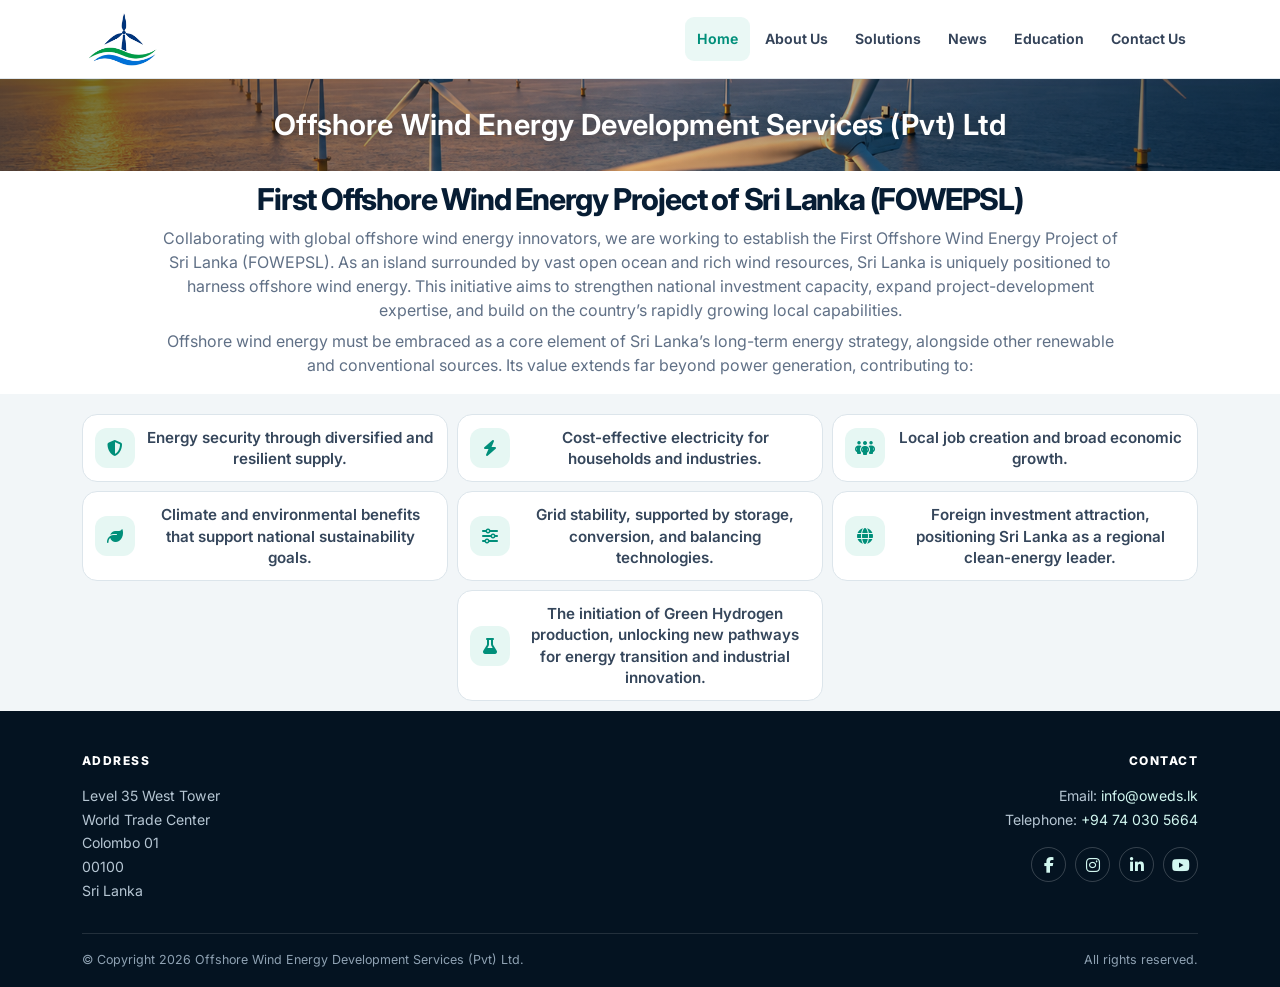
<file: index.html>
<!doctype html>
<html lang="en">
  <head>
    <meta charset="utf-8">
    <meta name="viewport" content="width=device-width, initial-scale=1">
    <title>
      Offshore Wind Energy Development Services (Pvt) Ltd
    </title>
    <meta name="description" content="OWEDS is working with global offshore wind energy innovators to establish the First Offshore Wind Energy Project of Sri Lanka (FOWEPSL), supporting energy security, investment and sustainable development.">
    <meta name="robots" content="index, follow, max-image-preview:large">
    <link rel="canonical" href="https://oweds.lk/">
    <meta name="theme-color" content="#071d34">
    <meta property="og:type" content="website">
    <meta property="og:site_name" content="OWEDS.lk">
    <meta property="og:title" content="Offshore Wind Energy Development Services (Pvt) Ltd">
    <meta property="og:description" content="OWEDS is working with global offshore wind energy innovators to establish the First Offshore Wind Energy Project of Sri Lanka (FOWEPSL), supporting energy security, investment and sustainable development.">
    <meta property="og:url" content="https://oweds.lk/">
    <meta property="og:image" content="https://oweds.lk/assets/images/hero-bg.png">
    <meta name="twitter:card" content="summary_large_image">
    <meta name="twitter:title" content="Offshore Wind Energy Development Services (Pvt) Ltd">
    <meta name="twitter:description" content="OWEDS is working with global offshore wind energy innovators to establish the First Offshore Wind Energy Project of Sri Lanka (FOWEPSL), supporting energy security, investment and sustainable development.">
    <link rel="icon" type="image/svg+xml" href="assets/images/favicon.ico">
    <link rel="preload" as="image" href="assets/images/hero-bg.png">
    <link rel="preconnect" href="https://fonts.googleapis.com">
    <link rel="preconnect" href="https://fonts.gstatic.com" crossorigin>
    <link href="https://fonts.googleapis.com/css2?family=Inter:wght@100..900&display=swap" rel="stylesheet">
    <link href="https://cdn.jsdelivr.net/npm/bootstrap@5.3.3/dist/css/bootstrap.min.css" rel="stylesheet" integrity="sha384-QWTKZyjpPEjISv5WaRU9OFeRpok6YctnYmDr5pNlyT2bRjXh0JMhjY6hW+ALEwIH" crossorigin="anonymous">
    <link href="https://cdnjs.cloudflare.com/ajax/libs/font-awesome/6.7.2/css/all.min.css" rel="stylesheet" referrerpolicy="no-referrer">
    <link href="assets/css/style.css" rel="stylesheet">
    <script type="application/ld+json">
      {
  "@context": "https://schema.org",
  "@type": "Organization",
  "@id": "https://oweds.lk/#organization",
  "name": "Offshore Wind Energy Development Services (Pvt) Ltd",
  "url": "https://oweds.lk/",
  "email": "info@oweds.lk",
  "telephone": "+94 74 030 5664"
}
    </script>
    <script type="application/ld+json">
      {"@context":"https://schema.org","@type":"WebSite","@id":"https://oweds.lk/#website","url":"https://oweds.lk/","name":"OWEDS.lk","publisher":{"@id":"https://oweds.lk/#organization"}}
    </script>
  </head>
  <body>
    <a class="visually-hidden-focusable position-absolute top-0 start-0 bg-white p-3" href="#main-content">
      Skip to content
    </a>
    <header class="site-nav">
      <div class="site-nav__inner container">
        <a class="brand-lockup" href="index.html" aria-label="OWEDS home">
          <img class="brand-logo" src="assets/images/oweds-logo.png" alt="Offshore Wind Energy Development Services (Pvt) Ltd" onerror="this.hidden=true; this.nextElementSibling.hidden=false;">
        </a>
        <nav class="primary-navigation" aria-label="Main navigation">
          <a class="nav-link active" href="index.html" aria-current="page">
            Home
          </a>
          <a class="nav-link" href="about.html">
            About Us
          </a>
          <a class="nav-link" href="solutions.html">
            Solutions
          </a>
          <a class="nav-link" href="news.html">
            News
          </a>
          <a class="nav-link" href="education.html">
            Education
          </a>
          <a class="nav-link" href="contact.html">
            Contact Us
          </a>
        </nav>
      </div>
    </header>

<div class="site-banner" role="banner" aria-label="Company name">
      <p class="site-banner__title">
        Offshore Wind Energy Development Services (Pvt) Ltd
      </p>
</div>
<!--
<section class="home-hero" aria-labelledby="home-hero-title">
  <div class="container home-hero__inner">
    <div class="home-hero__content reveal">
      <h1 id="home-hero-title">Offshore Wind Energy Development Services (Pvt) Ltd</h1>
      
  </div>
</section>-->


    <main id="main-content">
      <section class="section">
        <div class="container">
          <center>
          <div class="home-copy reveal">
            
            <h2 class="section-page-title">
            First Offshore Wind Energy Project of Sri Lanka (FOWEPSL)
          </h2>
        
            <p>
              Collaborating with global offshore wind energy innovators, we are working to establish the First Offshore Wind Energy Project of Sri Lanka (FOWEPSL). As an island surrounded by vast open ocean and rich wind resources, Sri Lanka is uniquely positioned to harness offshore wind energy. This initiative aims to strengthen national investment capacity, expand project-development expertise, and build on the country’s rapidly growing local capabilities.
            </p>
            <p>
              Offshore wind energy must be embraced as a core element of Sri Lanka’s long-term energy strategy, alongside other renewable and conventional sources. Its value extends far beyond power generation, contributing to:
            </p>
          </div></center>
          
        </div>
      </section>
      <section class="section section--soft">
        <div class="container">
          <center>

          <div class="benefits-grid">
            <article class="benefit-card">
              <span class="benefit-icon">
                <i class="fa-solid fa-shield-halved" aria-hidden="true">
                </i>
              </span>
              <p>
                Energy security through diversified and resilient supply.
              </p>
            </article>
            <article class="benefit-card">
              <span class="benefit-icon">
                <i class="fa-solid fa-bolt" aria-hidden="true">
                </i>
              </span>
              <p>
                Cost-effective electricity for households and industries.
              </p>
            </article>
            <article class="benefit-card">
              <span class="benefit-icon">
                <i class="fa-solid fa-people-group" aria-hidden="true">
                </i>
              </span>
              <p>
                Local job creation and broad economic growth.
              </p>
            </article>
            <article class="benefit-card">
              <span class="benefit-icon">
                <i class="fa-solid fa-leaf" aria-hidden="true">
                </i>
              </span>
              <p>
                Climate and environmental benefits that support national sustainability goals.
              </p>
            </article>
            <article class="benefit-card">
              <span class="benefit-icon">
                <i class="fa-solid fa-sliders" aria-hidden="true">
                </i>
              </span>
              <p>
                Grid stability, supported by storage, conversion, and balancing technologies.
              </p>
            </article>
            <article class="benefit-card">
              <span class="benefit-icon">
                <i class="fa-solid fa-globe" aria-hidden="true">
                </i>
              </span>
              <p>
                Foreign investment attraction, positioning Sri Lanka as a regional clean-energy leader.
              </p>
            </article>
            
            <article class="benefit-card benefit-card--last">
              <span class="benefit-icon">
                <i class="fa-solid fa-flask" aria-hidden="true">
                </i>
              </span>
              <p>
                The initiation of Green Hydrogen production, unlocking new pathways for energy transition and industrial innovation.
              </p>
            </article>
        
          </div>
          </center>
        </div>
      </section>
    </main>
    <footer class="site-footer">
      <div class="container">
        <div class="footer-main">
          <div class="footer-contact">
            <span class="footer-heading">
              Address
            </span>
            <p>
              Level 35 West Tower
              <br>
              World Trade Center
              <br>
              Colombo 01
              <br>
              00100
              <br>
              Sri Lanka
            </p>
          </div>
          <div class="footer-contact footer-contact--right">
            <span class="footer-heading">
              Contact
            </span>
            <p>
              Email:
              <a href="mailto:info@oweds.lk">
                info@oweds.lk
              </a>
              <br>
              Telephone:
              <a href="tel:+94740305664">
                +94 74 030 5664
              </a>
            </p>
            <div class="social-links" aria-label="Social media links">
              <a href="https://www.facebook.com/" target="_blank" rel="noopener noreferrer" aria-label="Facebook">
                <i class="fa-brands fa-facebook-f">
                </i>
              </a>
              <a href="https://www.instagram.com/" target="_blank" rel="noopener noreferrer" aria-label="Instagram">
                <i class="fa-brands fa-instagram">
                </i>
              </a>
              <a href="https://www.linkedin.com/company/" target="_blank" rel="noopener noreferrer" aria-label="LinkedIn">
                <i class="fa-brands fa-linkedin-in">
                </i>
              </a>
              <a href="https://www.youtube.com/" target="_blank" rel="noopener noreferrer" aria-label="YouTube">
                <i class="fa-brands fa-youtube">
                </i>
              </a>
            </div>
          </div>
        </div>
        <div class="footer-bottom">
          <span>
            © Copyright 2026 Offshore Wind Energy Development Services (Pvt) Ltd.
          </span>
          <span class="footer-bottom__rights">
            All rights reserved.
          </span>
        </div>
      </div>
    </footer>
    <script src="assets/js/main.js" defer>
    </script>
  </body>
</html>
</file>
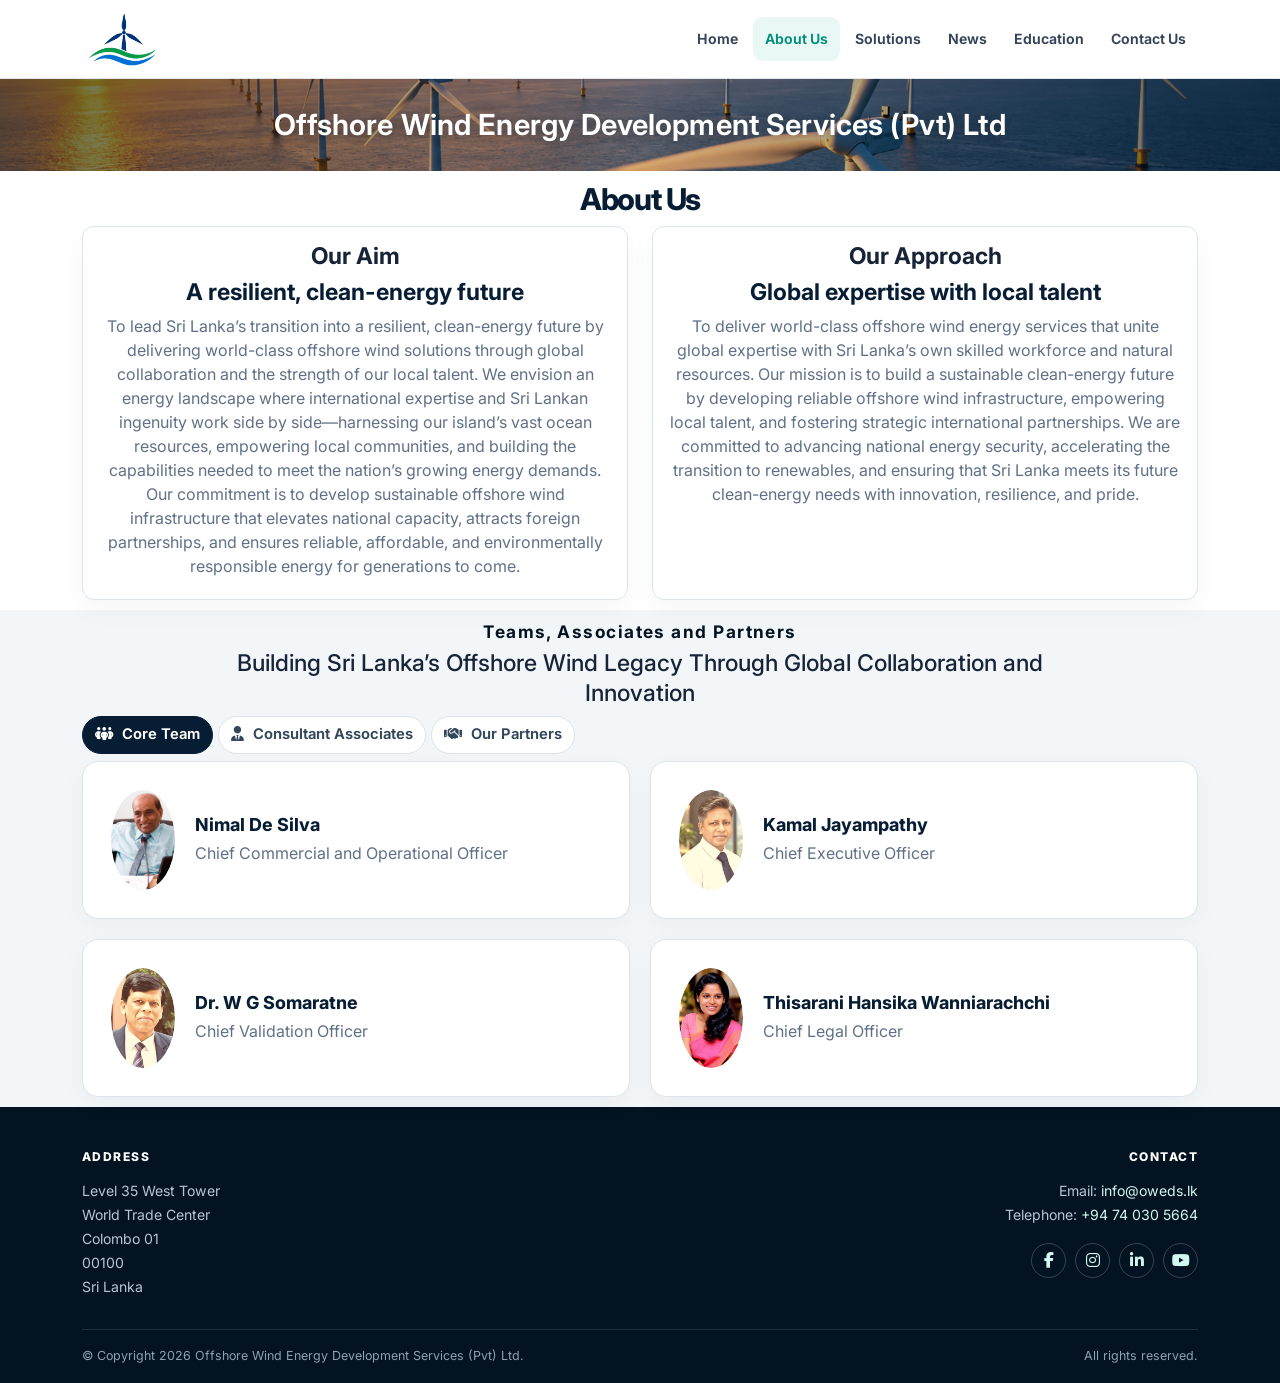
<file: about.html>
<!doctype html>
<html lang="en">
  <head>
    <meta charset="utf-8">
    <meta name="viewport" content="width=device-width, initial-scale=1">
    <title>
      About Us | Offshore Wind Energy Development Services
    </title>
    <meta name="description" content="Learn about the aim and approach of Offshore Wind Energy Development Services (Pvt) Ltd and its vision for offshore wind energy in Sri Lanka.">
    <meta name="robots" content="index, follow, max-image-preview:large">
    <link rel="canonical" href="https://oweds.lk/about.html">
    <meta name="theme-color" content="#071d34">
    <meta property="og:type" content="website">
    <meta property="og:site_name" content="OWEDS.lk">
    <meta property="og:title" content="About Us | Offshore Wind Energy Development Services">
    <meta property="og:description" content="Learn about the aim and approach of Offshore Wind Energy Development Services (Pvt) Ltd and its vision for offshore wind energy in Sri Lanka.">
    <meta property="og:url" content="https://oweds.lk/about.html">
    <meta property="og:image" content="https://oweds.lk/assets/images/hero-bg.png">
    <meta name="twitter:card" content="summary_large_image">
    <meta name="twitter:title" content="About Us | Offshore Wind Energy Development Services">
    <meta name="twitter:description" content="Learn about the aim and approach of Offshore Wind Energy Development Services (Pvt) Ltd and its vision for offshore wind energy in Sri Lanka.">
    <link rel="icon" type="image/svg+xml" href="assets/images/favicon.ico">
    <link rel="preload" as="image" href="assets/images/hero-bg.png">
    <link rel="preconnect" href="https://fonts.googleapis.com">
    <link rel="preconnect" href="https://fonts.gstatic.com" crossorigin>
    <link href="https://fonts.googleapis.com/css2?family=Inter:wght@100..900&display=swap" rel="stylesheet">
    <link href="https://cdn.jsdelivr.net/npm/bootstrap@5.3.3/dist/css/bootstrap.min.css" rel="stylesheet" integrity="sha384-QWTKZyjpPEjISv5WaRU9OFeRpok6YctnYmDr5pNlyT2bRjXh0JMhjY6hW+ALEwIH" crossorigin="anonymous">
    <link href="https://cdnjs.cloudflare.com/ajax/libs/font-awesome/6.7.2/css/all.min.css" rel="stylesheet" referrerpolicy="no-referrer">
    <link href="assets/css/style.css" rel="stylesheet">
    <script type="application/ld+json">
      {
  "@context": "https://schema.org",
  "@type": "Organization",
  "@id": "https://oweds.lk/#organization",
  "name": "Offshore Wind Energy Development Services (Pvt) Ltd",
  "url": "https://oweds.lk/",
  "email": "info@oweds.lk",
  "telephone": "+94 74 030 5664"
}
    </script>
  </head>
  <body>
    <a class="visually-hidden-focusable position-absolute top-0 start-0 bg-white p-3" href="#main-content">
      Skip to content
    </a>
    <header class="site-nav">
      <div class="site-nav__inner container">
        <a class="brand-lockup" href="index.html" aria-label="OWEDS home">
          <img class="brand-logo" src="assets/images/oweds-logo.png" alt="Offshore Wind Energy Development Services (Pvt) Ltd" onerror="this.hidden=true; this.nextElementSibling.hidden=false;">
          
        </a>
        <nav class="primary-navigation" aria-label="Main navigation">
          <a class="nav-link" href="index.html">
            Home
          </a>
          <a class="nav-link active" href="about.html" aria-current="page">
            About Us
          </a>
          <a class="nav-link" href="solutions.html">
            Solutions
          </a>
          <a class="nav-link" href="news.html">
            News
          </a>
          <a class="nav-link" href="education.html">
            Education
          </a>
          <a class="nav-link" href="contact.html">
            Contact Us
          </a>
        </nav>
      </div>
    </header>
    <div class="site-banner" role="banner" aria-label="Company name">
      <p class="site-banner__title">
        Offshore Wind Energy Development Services (Pvt) Ltd
      </p>
    </div>
    <main id="main-content">
      
      <section class="section">
        <div class="container">
          <h1 class="section-page-title">
            <center>About Us</center>
          </h1>
          <div class="row g-4 align-items-stretch">
            <div class="col-lg-6">
              <article class="surface-card">
                
                  <h2> <center> <strong>Our Aim </strong></center></h2>
              
                <h3 class="h3 fw-bold mb-3" align="center">
                  A resilient, clean-energy future
                </h3>
                <div class="prose">
                  <p>
                    To lead Sri Lanka’s transition into a resilient, clean-energy future by delivering world-class offshore wind solutions through global collaboration and the strength of our local talent. We envision an energy landscape where international expertise and Sri Lankan ingenuity work side by side—harnessing our island’s vast ocean resources, empowering local communities, and building the capabilities needed to meet the nation’s growing energy demands. Our commitment is to develop sustainable offshore wind infrastructure that elevates national capacity, attracts foreign partnerships, and ensures reliable, affordable, and environmentally responsible energy for generations to come.
                  </p>
                </div>
              </article>
            </div>
            <div class="col-lg-6">
              <article class="surface-card">
                <h2> <center> <strong>Our Approach</strong></center></h2>
                
                <h3 class="h3 fw-bold mb-3" align="center">
                  Global expertise with local talent
                </h3>
                <div class="prose">
                  <p>
                    To deliver world-class offshore wind energy services that unite global expertise with Sri Lanka’s own skilled workforce and natural resources. Our mission is to build a sustainable clean-energy future by developing reliable offshore wind infrastructure, empowering local talent, and fostering strategic international partnerships. We are committed to advancing national energy security, accelerating the transition to renewables, and ensuring that Sri Lanka meets its future clean-energy needs with innovation, resilience, and pride.
                  </p>
                </div>
              </article>
            </div>
          </div>
        </div>
      </section>
      <section class="section section--soft">
        <div class="container">
          <div class="section-heading centered">
            <span class="eyebrow">
             <h5><strong>Teams, Associates and Partners</strong></h5> 
            </span>
            <h3 class="section-title">
              Building Sri Lanka’s Offshore Wind Legacy Through Global Collaboration and Innovation
            </h3>
            
          </div>
          <center>
          <div class="page-tabs" role="tablist" aria-label="About Us sections">
            <button class="active" type="button" role="tab" id="about-tab-core-team" aria-selected="true" aria-controls="core-team" data-tab-target="core-team">
              <i class="fa-solid fa-people-group" aria-hidden="true">
              </i>
              Core Team
            </button>
            <button type="button" role="tab" id="about-tab-consultants" aria-selected="false" aria-controls="consultants" data-tab-target="consultants">
              <i class="fa-solid fa-user-tie" aria-hidden="true">
              </i>
              Consultant Associates
            </button>
            <button type="button" role="tab" id="about-tab-partners" aria-selected="false" aria-controls="our-partners" data-tab-target="our-partners">
              <i class="fa-solid fa-handshake" aria-hidden="true">
              </i>
              Our Partners
            </button>
          </div>
          </center>

<div class="tab-panel" id="core-team" role="tabpanel" aria-labelledby="about-tab-core-team" tabindex="0">
  <div class="team-grid">

    <article class="team-card">
      <div class="team-avatar">
        <img src="./assets/images/team/nimal-de-silva.jpeg" alt="Nimal De Silva" loading="lazy">
      </div>
      <div>
        <h3>Nimal De Silva</h3>
        <p>Chief Commercial and Operational Officer</p>
      </div>
    </article>

    <article class="team-card">
      <div class="team-avatar">
        <img src="./assets/images/team/kamal-jayampathy.jpeg" alt="Kamal Jayampathy" loading="lazy">
      </div>
      <div>
        <h3>Kamal Jayampathy</h3>
        <p>Chief Executive Officer</p>
      </div>
    </article>

    <article class="team-card">
      <div class="team-avatar">
        <img src="./assets/images/team/w-g-somaratne.jpeg" alt="Dr. W G Somaratne" loading="lazy">
      </div>
      <div>
        <h3>Dr. W G Somaratne</h3>
        <p>Chief Validation Officer</p>
      </div>
    </article>

    <article class="team-card">
      <div class="team-avatar">
        <img src="assets/images/team/thisarani-wanniarachchi.jpeg" alt="Thisarani Hansika Wanniarachchi" loading="lazy">
      </div>
      <div>
        <h3>Thisarani Hansika Wanniarachchi</h3>
        <p>Chief Legal Officer</p>
      </div>
    </article>

  </div>
</div>


          <div class="tab-panel" id="consultants" role="tabpanel"
     aria-labelledby="about-tab-consultants" tabindex="0" hidden>

  <div class="consultant-content">
    <header class="consultant-database-header">
    <center><h2>Consultant Associates Database</h2></center>
  </header>

    <!-- Recruitment information -->
    <section class="consultant-recruitment">

  <center>
  <header class="consultant-header">
    <h3>Join the Experts Powering Sri Lanka's First Offshore Wind Energy Project</h3>
    <h5>
      As a Freelance Consultant Contribute to the Future of Renewable Energy in Sri
      Lanka.
    </h5>
  </header>
  </center>

  <div class="consultant-intro">
    <p>
      <strong>Offshore Wind Energy Development Services (OWEDS)</strong> is pleased to invite
      expressions of interest from qualified professionals who wish to contribute to
      <strong>Sri Lanka's First Offshore Wind Energy Project</strong>.
    </p>
  </div>

  <button class="read-more-toggle" type="button" aria-expanded="false" aria-controls="consultant-details" data-read-more>
    Read more <span class="read-more-toggle__icon" aria-hidden="true">+</span>
  </button>
  <div class="read-more-content" id="consultant-details" hidden>
    <div class="consultant-intro">
    <p>
      Since offshore wind energy emerges as a key component of the global clean energy
      transition, Sri Lanka has a unique opportunity to harness its vast offshore wind
      resources to strengthen energy security, drive sustainable economic growth, and
      support national decarbonisation goals.
    </p>

    <p>
      To support this pioneering initiative, OWEDS is expanding its network of freelance
      consultants and subject matter experts from Sri Lanka and around the world.
    </p>
  </div>

  <section class="consultant-content-section">
    <h3>Who We Are Looking For</h3>

    <p>
      We welcome applications from professionals and academics with expertise in areas
      including, but not limited to:
    </p>

    <div class="consultant-expertise-grid">
      <div>Offshore Wind Development</div>
      <div>Renewable Energy Systems</div>
      <div>Electrical and Power Engineering</div>
      <div>Marine and Civil Engineering</div>
      <div>Environmental and Social Impact Assessment</div>
      <div>GIS and Spatial Planning</div>
      <div>Maritime and Port Operations</div>
      <div>Project Management</div>
      <div>Energy Policy and Regulation</div>
      <div>Finance and Investment</div>
      <div>Research and Innovation</div>
      <div>Climate and Sustainability</div>
    </div>
  </section>

  <section class="consultant-content-section">
    <h3>Why Join OWEDS?</h3>

    <p>By joining our consultant network, you will have the opportunity to:</p>

    <div class="consultant-benefits-grid">
      <div class="consultant-benefit-card">
        <span class="consultant-benefit-mark" aria-hidden="true">✓</span>
        <p>Register in our database as a Freelance Consultant</p>
      </div>

      <div class="consultant-benefit-card">
        <span class="consultant-benefit-mark" aria-hidden="true">✓</span>
        <p>Your LinkedIn profile will be linked from our web page for client’s access</p>
      </div>

      <div class="consultant-benefit-card">
        <span class="consultant-benefit-mark" aria-hidden="true">✓</span>
        <p>Contribute to a landmark national renewable energy initiative.</p>
      </div>

      <div class="consultant-benefit-card">
        <span class="consultant-benefit-mark" aria-hidden="true">✓</span>
        <p>Collaborate with local and international industry experts.</p>
      </div>

      <div class="consultant-benefit-card">
        <span class="consultant-benefit-mark" aria-hidden="true">✓</span>
        <p>
          Support the advancement of offshore wind knowledge and capacity building in Sri
          Lanka.
        </p>
      </div>

      <div class="consultant-benefit-card">
        <span class="consultant-benefit-mark" aria-hidden="true">✓</span>
        <p>
          Participate in multidisciplinary projects that help shape the country's clean
          energy future.
        </p>
      </div>
    </div>
  </section>

  <section class="consultant-content-section consultant-application">
    <div class="consultant-application-intro">
      <h3>How to Apply</h3>

      <p>
        Interested candidates are invited to send an email to
        <a href="mailto:admin@oweds.lk">admin@oweds.lk</a> with the following information:
      </p>
    </div>

    <ul class="consultant-application-grid">
      <li>Full Name</li>
      <li>Profession</li>
      <li>Academic Achievements</li>
      <li>LinkedIn Profile Link</li>
      <li>WhatsApp Number</li>
      <li>Email Address</li>
      <li>Country of Residence</li>
      <li>Areas of Expertise</li>
    </ul>
  </section>

  <section class="consultant-closing">
    <h3>Shape the Future with Us</h3>

    <p>
      Sri Lanka's offshore wind journey is just beginning. Through innovation, collaboration,
      and expertise, we can unlock the potential of offshore wind energy and contribute to a
      more sustainable future for generations to come.
    </p>
    
    <br>

    <div class="consultant-closing-signature">
      <h3>Offshore Wind Energy Development Services (OWEDS)</h3>
      <p><em>Supporting the development of Sri Lanka's offshore wind future.</em></p>
    </div>
  </section>

</section>
  </div><!-- /#consultant-details -->

    <!-- Consultant profiles remain visible below the Read more section. -->
    <section class="consultant-profiles">
      <div class="consultant-section-heading">
        <!--<h3>Meet Our Consultant Associates</h3>
        
        <p>
          Meet the professionals contributing their expertise to offshore wind
          energy development.
        </p>-->
      </div>

      <div class="consultant-profile-grid">

        <!-- Consultant card: duplicate for additional consultants -->
        <a class="consultant-profile-card"
           href="https://www.linkedin.com/in/rochana-weerasingha-phd-683b1961/"
           target="_blank"
           rel="noopener noreferrer"
           aria-label="View Dr. Rochana Weerasingha's LinkedIn profile">

          <span class="consultant-profile-image">
            <img
              src="https://media.licdn.com/dms/image/v2/D4D03AQFdR7qr44z3Xw/profile-displayphoto-shrink_200_200/profile-displayphoto-shrink_200_200/0/1728484058230?e=1795046400&v=beta&t=lWcyEf64KLKbHs-dkEblJ9n_eLmItroAxlE-2hMjMi4"
              alt="Dr. Rochana Weerasingha"
              loading="lazy">
          </span>

          <span class="consultant-profile-info">
            <span class="consultant-profile-name">Dr. Rochana Weerasingha</span>

            <span class="consultant-profile-role">
              (BSc (Ruhuna, Sri Lanka), MSc (PKNU, South Korea), PhD (UPM, Malaysia))
            </span>

            <span class="consultant-profile-bio">
              Research Officer - Senior Scientist 
            </span>

          </span>
        </a>
        
        <a class="consultant-profile-card"
           href="https://www.linkedin.com/in/rajeevmallawaarachchi45900a19/"
           target="_blank"
           rel="noopener noreferrer"
           aria-label="View Dr. Rajeev Mallawaarachchi's LinkedIn profile">

          <span class="consultant-profile-image">
            <img
              src="https://media.licdn.com/dms/image/v2/C5603AQGNteOgd-7OwQ/profile-displayphoto-shrink_200_200/profile-displayphoto-shrink_200_200/0/1616462702647?e=1795046400&v=beta&t=V-UDccf5MvikBOqtJjo2FhLA0n3BYLAsC71p8JIpM4g"
              alt="Dr. Rajeev Mallawaarachchi"
              loading="lazy">
          </span>

          <span class="consultant-profile-info">
            <span class="consultant-profile-name">Dr. Rajeev Mallawaarachchi</span>

            <span class="consultant-profile-role">
              PhD, BSc Eng (Hons), AMIESL
            </span>

            <span class="consultant-profile-bio">
              Dean Faculty of Engineering – Lyceum Campus
            </span>
          </span>
        </a>

      </div>
    </section>

  </div>
</div>
          <div class="tab-panel"
     id="our-partners"
     role="tabpanel"
     aria-labelledby="about-tab-partners"
     tabindex="0"
     hidden>

  <div class="consultant-content">

    <header class="consultant-database-header">
      <h2>Development Services Database</h2>
    </header>

    <section class="consultant-recruitment">

      <header class="consultant-header">
        <h2>Invitation for Registration of Offshore Wind Energy Supply Chain Partners</h2>
      </header>

      <div class="consultant-intro">
        <p>
          We invite local and international companies with proven expertise in the offshore wind
          energy sector to register their interest in partnering with Sri Lanka's First Offshore Wind
          Project and contribute to this landmark national initiative.
        </p>
      </div>

      <button class="read-more-toggle" type="button" aria-expanded="false" aria-controls="partner-details" data-read-more>
        Read more <span class="read-more-toggle__icon" aria-hidden="true">+</span>
      </button>
      <div class="read-more-content" id="partner-details" hidden>
        <div class="consultant-intro">
          <p>We welcome registrations from organisations engaged in:</p>
        </div>

      <section class="consultant-content-section">

        <div class="consultant-expertise-grid">

          <div>Offshore wind energy development and engineering design</div>

          <div>Construction and EPC services</div>

          <div>Fabrication and manufacturing</div>

          <div>Marine transportation and logistics</div>

          <div>Offshore installation and heavy lift operations</div>

          <div>Testing and commissioning services</div>

          <div>
            Jacket, topside, foundation, and monopile design, fabrication,
            transportation, and installation
          </div>

          <div>High-voltage electrical cable manufacturing</div>

          <div>High-voltage electrical cable transportation and logistics</div>

          <div>High-voltage subsea and land cable laying services</div>

          <div>High-voltage electrical switchgear design and engineering</div>

          <div>High-voltage electrical switchgear manufacturing and supply</div>

          <div>Associated offshore wind supply chain and specialist service providers</div>

          <div>Expert in conducting environmental surveys and analysis</div>

          <div>Expert in obtaining consents and licensing</div>

        </div>

      </section>

      <div class="consultant-intro">
        <p>
          This transformative project represents a significant opportunity to participate in the
          development of Sri Lanka's offshore renewable energy industry and establish a
          sustainable foundation for long-term economic growth.
        </p>

        <p>
          We encourage qualified local and foreign companies to register with us and join a global
          network of industry leaders committed to delivering the infrastructure, technology, and
          expertise required to successfully implement this mammoth project.
        </p>

        <p>
          Together, we can accelerate Sri Lanka's journey towards energy independence,
          strengthen national energy security, create new industrial opportunities, and pave the
          way for a prosperous and sustainable future.
        </p>
      </div>

      

    </section>
    <section class="consultant-application">
        <div class="consultant-application-intro">
          <h3>Register your interest today and become part of Sri Lanka's offshore wind energy transformation by contacting us at:</h3>

          <p>
            Email:
            <a href="mailto:admin@oweds.lk">admin@oweds.lk</a>
          </p>
        </div>
      </section>

    <!-- /#partner-details -->

    
<!-- =====================================================
     REUSABLE OFFSHORE WIND ADVERTISEMENT BANNER
     Copy this entire section to use on other pages.
     ===================================================== -->

<div class="oweds-ad-banner" role="img"
     aria-label="Offshore Wind Energy Development Services. First Offshore Wind Energy Project of Sri Lanka.">

    <div class="oweds-ad-banner__content">

        <span class="oweds-ad-slide slide-1">
            Offshore Wind Energy
        </span>

        <span class="oweds-ad-slide slide-2">
            Development Services
        </span>

        <span class="oweds-ad-slide slide-3">
            First Offshore
        </span>

        <span class="oweds-ad-slide slide-4">
            Wind Energy
        </span>

        <span class="oweds-ad-slide slide-5">
            Project of Sri Lanka
        </span>

    </div>

</div>

<!-- Optional additional advertisement placement
<div class="ad-banner-slot partner-ad-slot"
     data-ad-slot="partners-banner"
     aria-label="Additional partner advertisement">
</div> -->




      </div>
  </div>
</div>
      </section>
    </main>
    <footer class="site-footer">
      <div class="container">
        <div class="footer-main">
          <div class="footer-contact">
            <span class="footer-heading">
              Address
            </span>
            <p>
              Level 35 West Tower
              <br>
              World Trade Center
              <br>
              Colombo 01
              <br>
              00100
              <br>
              Sri Lanka
            </p>
          </div>
          <div class="footer-contact footer-contact--right">
            <span class="footer-heading">
              Contact
            </span>
            <p>
              Email:
              <a href="mailto:info@oweds.lk">
                info@oweds.lk
              </a>
              <br>
              Telephone:
              <a href="tel:+94740305664">
                +94 74 030 5664
              </a>
            </p>
            <div class="social-links" aria-label="Social media links">
              <a href="https://www.facebook.com/" target="_blank" rel="noopener noreferrer" aria-label="Facebook">
                <i class="fa-brands fa-facebook-f">
                </i>
              </a>
              <a href="https://www.instagram.com/" target="_blank" rel="noopener noreferrer" aria-label="Instagram">
                <i class="fa-brands fa-instagram">
                </i>
              </a>
              <a href="https://www.linkedin.com/company/" target="_blank" rel="noopener noreferrer" aria-label="LinkedIn">
                <i class="fa-brands fa-linkedin-in">
                </i>
              </a>
              <a href="https://www.youtube.com/" target="_blank" rel="noopener noreferrer" aria-label="YouTube">
                <i class="fa-brands fa-youtube">
                </i>
              </a>
            </div>
          </div>
        </div>
        <div class="footer-bottom">
          <span>
            © Copyright 2026 Offshore Wind Energy Development Services (Pvt) Ltd.
          </span>
          <span class="footer-bottom__rights">
            All rights reserved.
          </span>
        </div>
      </div>
    </footer>
    <script src="assets/js/main.js" defer>
    </script>
  </body>
</html>
</file>
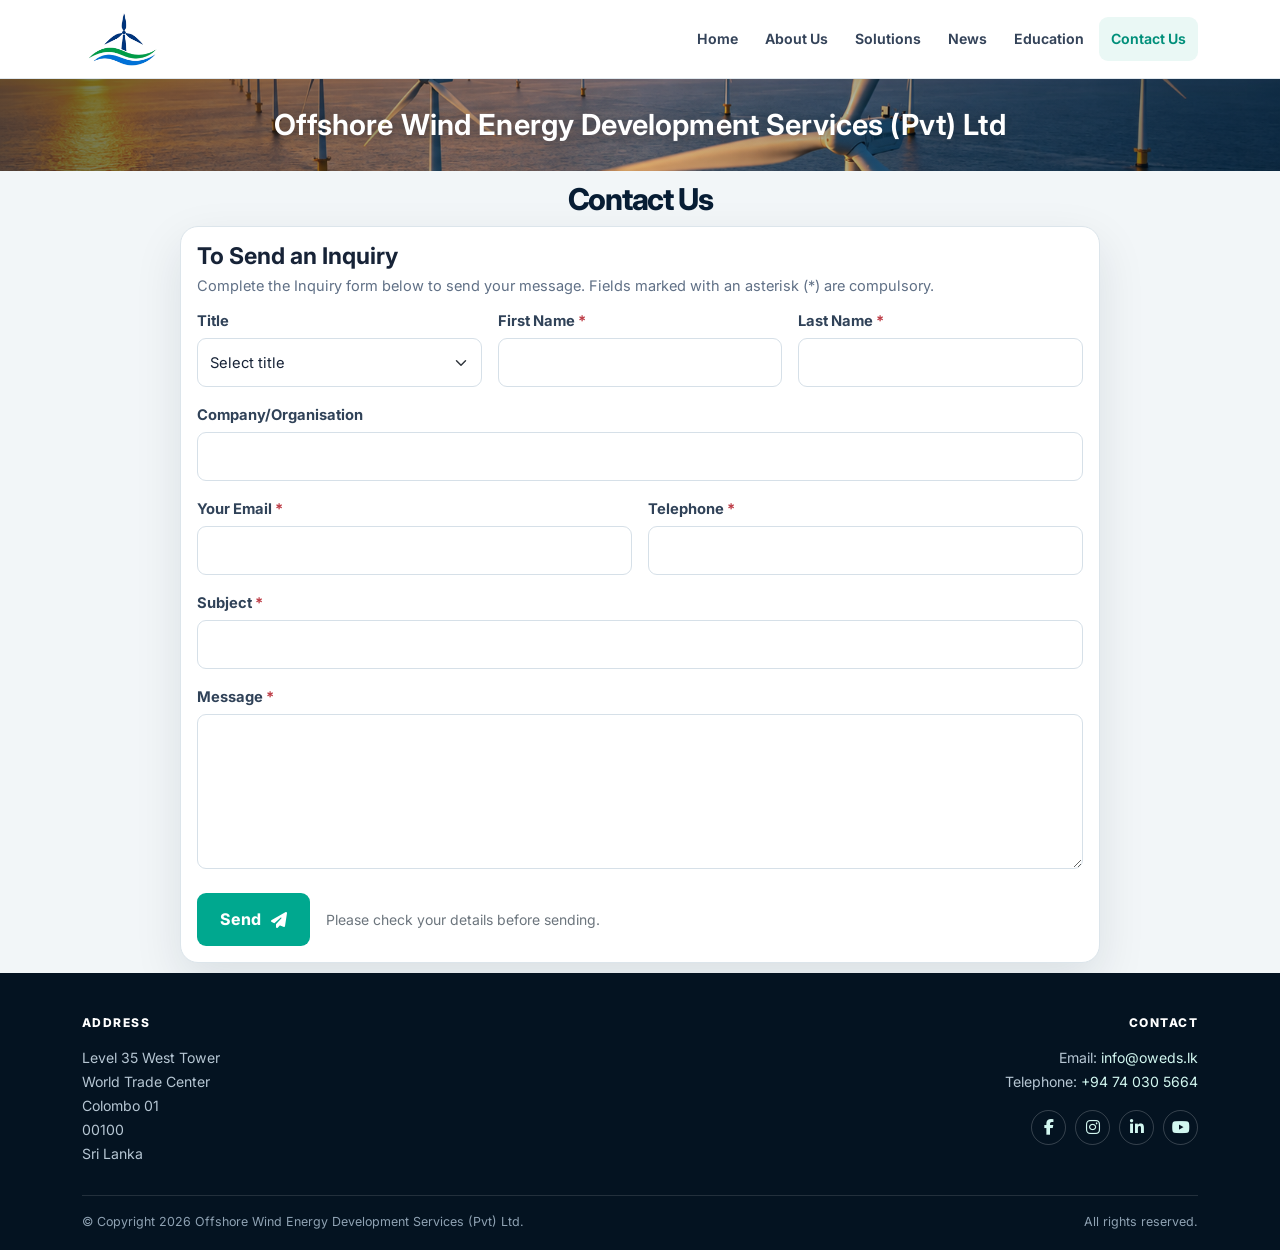
<file: contact.html>
<!doctype html>
<html lang="en">
  <head>
    <meta charset="utf-8">
    <meta name="viewport" content="width=device-width, initial-scale=1">
    <title>
      Contact Us | Offshore Wind Energy Development Services
    </title>
    <meta name="description" content="Contact Offshore Wind Energy Development Services (Pvt) Ltd using the enquiry form for questions and business enquiries.">
    <meta name="robots" content="index, follow, max-image-preview:large">
    <link rel="canonical" href="https://oweds.lk/contact.html">
    <meta name="theme-color" content="#071d34">
    <meta property="og:type" content="website">
    <meta property="og:site_name" content="OWEDS.lk">
    <meta property="og:title" content="Contact Us | Offshore Wind Energy Development Services">
    <meta property="og:description" content="Contact Offshore Wind Energy Development Services (Pvt) Ltd using the enquiry form for questions and business enquiries.">
    <meta property="og:url" content="https://oweds.lk/contact.html">
    <meta property="og:image" content="https://oweds.lk/assets/images/hero-bg.png">
    <meta name="twitter:card" content="summary_large_image">
    <meta name="twitter:title" content="Contact Us | Offshore Wind Energy Development Services">
    <meta name="twitter:description" content="Contact Offshore Wind Energy Development Services (Pvt) Ltd using the enquiry form for questions and business enquiries.">
    <link rel="icon" type="image/svg+xml" href="assets/images/favicon.ico">
    <link rel="preload" as="image" href="assets/images/hero-bg.png">
    <link rel="preconnect" href="https://fonts.googleapis.com">
    <link rel="preconnect" href="https://fonts.gstatic.com" crossorigin>
    <link href="https://fonts.googleapis.com/css2?family=Inter:wght@100..900&display=swap" rel="stylesheet">
    <link href="https://cdn.jsdelivr.net/npm/bootstrap@5.3.3/dist/css/bootstrap.min.css" rel="stylesheet" integrity="sha384-QWTKZyjpPEjISv5WaRU9OFeRpok6YctnYmDr5pNlyT2bRjXh0JMhjY6hW+ALEwIH" crossorigin="anonymous">
    <link href="https://cdnjs.cloudflare.com/ajax/libs/font-awesome/6.7.2/css/all.min.css" rel="stylesheet" referrerpolicy="no-referrer">
    <link href="assets/css/style.css" rel="stylesheet">
    <script type="application/ld+json">
      {
  "@context": "https://schema.org",
  "@type": "Organization",
  "@id": "https://oweds.lk/#organization",
  "name": "Offshore Wind Energy Development Services (Pvt) Ltd",
  "url": "https://oweds.lk/",
  "email": "info@oweds.lk",
  "telephone": "+94 74 030 5664"
}
    </script>
  </head>
  <body>
    <a class="visually-hidden-focusable position-absolute top-0 start-0 bg-white p-3" href="#main-content">
      Skip to content
    </a>
    <header class="site-nav">
      <div class="site-nav__inner container">
        <a class="brand-lockup" href="index.html" aria-label="OWEDS home">
          <img class="brand-logo" src="assets/images/oweds-logo.png" alt="Offshore Wind Energy Development Services (Pvt) Ltd" onerror="this.hidden=true; this.nextElementSibling.hidden=false;">
        </a>
        <nav class="primary-navigation" aria-label="Main navigation">
          <a class="nav-link" href="index.html">
            Home
          </a>
          <a class="nav-link" href="about.html">
            About Us
          </a>
          <a class="nav-link" href="solutions.html">
            Solutions
          </a>
          <a class="nav-link" href="news.html">
            News
          </a>
          <a class="nav-link" href="education.html">
            Education
          </a>
          <a class="nav-link active" href="contact.html" aria-current="page">
            Contact Us
          </a>
        </nav>
      </div>
    </header>
    <div class="site-banner" role="banner" aria-label="Company name">
      <p class="site-banner__title">
        Offshore Wind Energy Development Services (Pvt) Ltd
      </p>
    </div>
    <main id="main-content">
      <section class="section section--soft">
        <div class="container">
          <h1 class="section-page-title">
            <center>Contact Us</center>
          </h1>
          <div class="contact-form-only">
            <div class="contact-form-card">
               
                <h4><strong>To Send an Inquiry</strong></h4>
              <p class="form-intro">
                Complete the Inquiry form below to send your message. Fields marked with an asterisk (*) are compulsory.
              </p>
              <form data-contact-form action="https://formsubmit.co/admin@oweds.lk" method="POST" accept-charset="UTF-8">
                <input type="hidden" name="_subject" value="New enquiry from the OWEDS website">
                <input type="hidden" name="_template" value="table">
                <input type="hidden" name="_next" value="https://oweds.lk/thank-you.html">
                <input type="hidden" name="_url" value="https://oweds.lk/contact.html">
                <div class="hp-field" aria-hidden="true">
                  <label>
                    Leave this field empty
                    <input type="text" name="_honey" tabindex="-1" autocomplete="off">
                  </label>
                </div>
                <div class="row g-3">
                  <div class="col-sm-4">
                    <label class="form-label" for="title">
                      Title
                    </label>
                    <select class="form-select" id="title" name="Title">
                      <option value="" selected>
                        Select title
                      </option>
                      <option>
                        Mr
                      </option>
                      <option>
                        Mrs
                      </option>
                      <option>
                        Ms
                      </option>
                      <option>
                        Dr
                      </option>
                      <option>
                        Prof
                      </option>
                    </select>
                  </div>
                  <div class="col-sm-4">
                    <label class="form-label" for="first-name">
                      First Name
                      <span class="required">
                        *
                      </span>
                    </label>
                    <input class="form-control" id="first-name" name="First Name" autocomplete="given-name" required maxlength="80">
                  </div>
                  <div class="col-sm-4">
                    <label class="form-label" for="last-name">
                      Last Name
                      <span class="required">
                        *
                      </span>
                    </label>
                    <input class="form-control" id="last-name" name="Last Name" autocomplete="family-name" required maxlength="80">
                  </div>
                  <div class="col-12">
                    <label class="form-label" for="company">
                      Company/Organisation
                    </label>
                    <input class="form-control" id="company" name="Company/Organisation" autocomplete="organization" maxlength="150">
                  </div>
                  <div class="col-md-6">
                    <label class="form-label" for="email">
                      Your Email
                      <span class="required">
                        *
                      </span>
                    </label>
                    <input class="form-control" type="email" id="email" name="email" autocomplete="email" required maxlength="254">
                  </div>
                  <div class="col-md-6">
                    <label class="form-label" for="telephone">
                      Telephone
                      <span class="required">
                        *
                      </span>
                    </label>
                    <input class="form-control" type="tel" id="telephone" name="Telephone" autocomplete="tel" required maxlength="40">
                  </div>
                  <div class="col-12">
                    <label class="form-label" for="subject">
                      Subject
                      <span class="required">
                        *
                      </span>
                    </label>
                    <input class="form-control" id="subject" name="Subject" required maxlength="180">
                  </div>
                  <div class="col-12">
                    <label class="form-label" for="message">
                      Message
                      <span class="required">
                        *
                      </span>
                    </label>
                    <textarea class="form-control" id="message" name="Message" required minlength="10" maxlength="5000">
                    </textarea>
                  </div>
                  <div class="col-12 d-flex flex-wrap align-items-center gap-3 mt-4">
                    <button class="btn-oweds" type="submit">
                      Send
                      <i class="fa-solid fa-paper-plane" aria-hidden="true">
                      </i>
                    </button>
                    <span class="small text-secondary">
                      Please check your details before sending.
                    </span>
                  </div>
                </div>
              </form>
            </div>
          </div>
        </div>
      </section>
    </main>
    <footer class="site-footer">
      <div class="container">
        <div class="footer-main">
          <div class="footer-contact">
            <span class="footer-heading">
              Address
            </span>
            <p>
              Level 35 West Tower
              <br>
              World Trade Center
              <br>
              Colombo 01
              <br>
              00100
              <br>
              Sri Lanka
            </p>
          </div>
          <div class="footer-contact footer-contact--right">
            <span class="footer-heading">
              Contact
            </span>
            <p>
              Email:
              <a href="mailto:info@oweds.lk">
                info@oweds.lk
              </a>
              <br>
              Telephone:
              <a href="tel:+94740305664">
                +94 74 030 5664
              </a>
            </p>
            <div class="social-links" aria-label="Social media links">
              <a href="https://www.facebook.com/" target="_blank" rel="noopener noreferrer" aria-label="Facebook">
                <i class="fa-brands fa-facebook-f">
                </i>
              </a>
              <a href="https://www.instagram.com/" target="_blank" rel="noopener noreferrer" aria-label="Instagram">
                <i class="fa-brands fa-instagram">
                </i>
              </a>
              <a href="https://www.linkedin.com/company/" target="_blank" rel="noopener noreferrer" aria-label="LinkedIn">
                <i class="fa-brands fa-linkedin-in">
                </i>
              </a>
              <a href="https://www.youtube.com/" target="_blank" rel="noopener noreferrer" aria-label="YouTube">
                <i class="fa-brands fa-youtube">
                </i>
              </a>
            </div>
          </div>
        </div>
        <div class="footer-bottom">
          <span>
            © Copyright 2026 Offshore Wind Energy Development Services (Pvt) Ltd.
          </span>
          <span class="footer-bottom__rights">
            All rights reserved.
          </span>
        </div>
      </div>
    </footer>
    <script src="assets/js/main.js" defer>
    </script>
  </body>
</html>
</file>
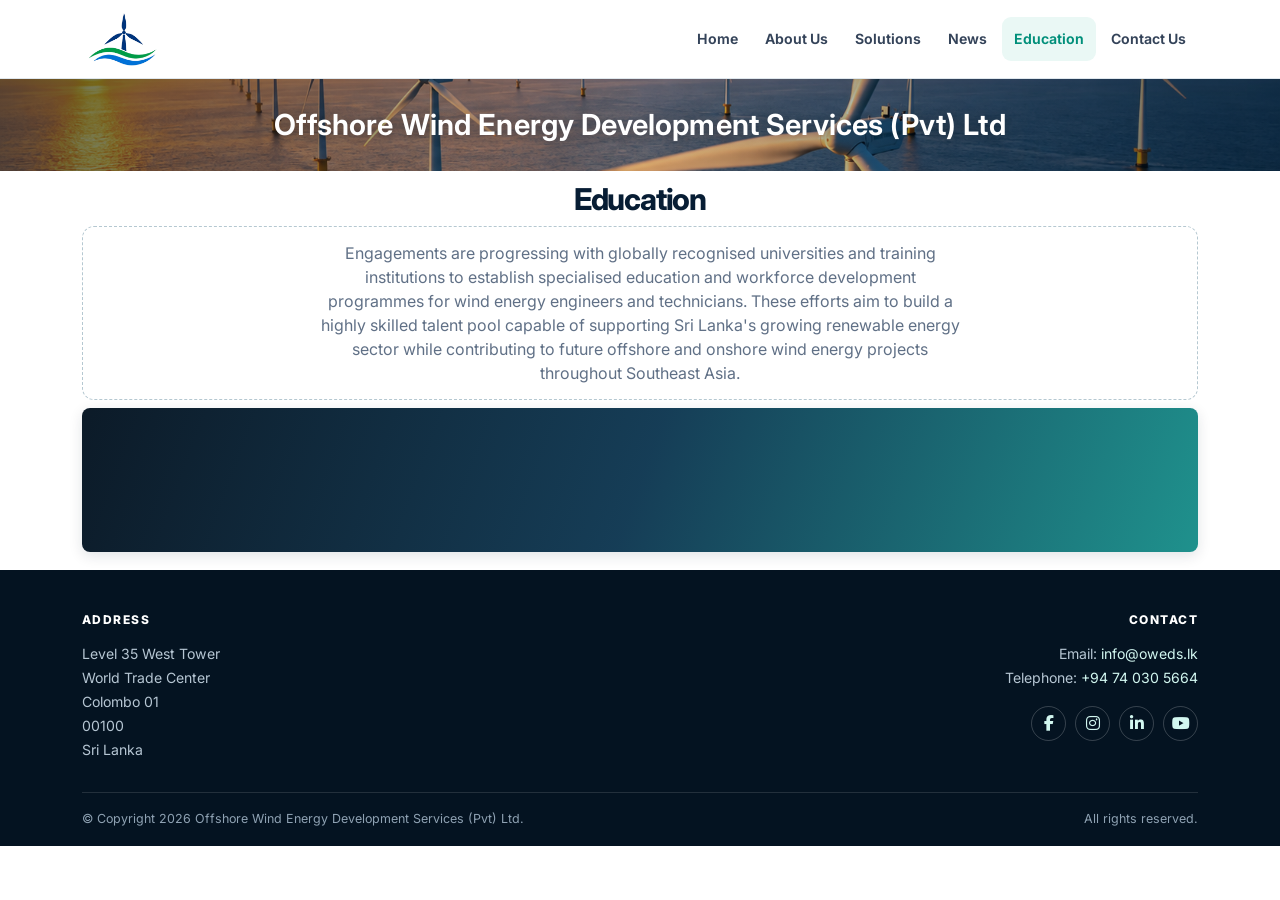
<file: education.html>
<!doctype html>
<html lang="en">
  <head>
    <meta charset="utf-8">
    <meta name="viewport" content="width=device-width, initial-scale=1">
    <title>
      Education | Offshore Wind Energy Development Services
    </title>
    <meta name="description" content="Education and learning resources from Offshore Wind Energy Development Services (Pvt) Ltd.">
    <meta name="robots" content="noindex, nofollow">
    <link rel="canonical" href="https://oweds.lk/education.html">
    <meta name="theme-color" content="#071d34">
    <meta property="og:type" content="website">
    <meta property="og:site_name" content="OWEDS.lk">
    <meta property="og:title" content="Education | Offshore Wind Energy Development Services">
    <meta property="og:description" content="Education and learning resources from Offshore Wind Energy Development Services (Pvt) Ltd.">
    <meta property="og:url" content="https://oweds.lk/education.html">
    <meta property="og:image" content="https://oweds.lk/assets/images/hero-bg.png">
    <meta name="twitter:card" content="summary_large_image">
    <meta name="twitter:title" content="Education | Offshore Wind Energy Development Services">
    <meta name="twitter:description" content="Education and learning resources from Offshore Wind Energy Development Services (Pvt) Ltd.">
    <link rel="icon" type="image/svg+xml" href="assets/images/favicon.ico">
    <link rel="preload" as="image" href="assets/images/hero-bg.png">
    <link rel="preconnect" href="https://fonts.googleapis.com">
    <link rel="preconnect" href="https://fonts.gstatic.com" crossorigin>
    <link href="https://fonts.googleapis.com/css2?family=Inter:wght@100..900&display=swap" rel="stylesheet">
    <link href="https://cdn.jsdelivr.net/npm/bootstrap@5.3.3/dist/css/bootstrap.min.css" rel="stylesheet" integrity="sha384-QWTKZyjpPEjISv5WaRU9OFeRpok6YctnYmDr5pNlyT2bRjXh0JMhjY6hW+ALEwIH" crossorigin="anonymous">
    <link href="https://cdnjs.cloudflare.com/ajax/libs/font-awesome/6.7.2/css/all.min.css" rel="stylesheet" referrerpolicy="no-referrer">
    <link href="assets/css/style.css" rel="stylesheet">
    <script type="application/ld+json">
      {
  "@context": "https://schema.org",
  "@type": "Organization",
  "@id": "https://oweds.lk/#organization",
  "name": "Offshore Wind Energy Development Services (Pvt) Ltd",
  "url": "https://oweds.lk/",
  "email": "info@oweds.lk",
  "telephone": "+94 74 030 5664"
}
    </script>
  </head>
  <body>
    <a class="visually-hidden-focusable position-absolute top-0 start-0 bg-white p-3" href="#main-content">
      Skip to content
    </a>
    <header class="site-nav">
      <div class="site-nav__inner container">
        <a class="brand-lockup" href="index.html" aria-label="OWEDS home">
          <img class="brand-logo" src="assets/images/oweds-logo.png" alt="Offshore Wind Energy Development Services (Pvt) Ltd" onerror="this.hidden=true; this.nextElementSibling.hidden=false;">
          
        </a>
        <nav class="primary-navigation" aria-label="Main navigation">
          <a class="nav-link" href="index.html">
            Home
          </a>
          <a class="nav-link" href="about.html">
            About Us
          </a>
          <a class="nav-link" href="solutions.html">
            Solutions
          </a>
          <a class="nav-link" href="news.html">
            News
          </a>
          <a class="nav-link active" href="education.html" aria-current="page">
            Education
          </a>
          <a class="nav-link" href="contact.html">
            Contact Us
          </a>
        </nav>
      </div>
    </header>
    <div class="site-banner" role="banner" aria-label="Company name">
      <p class="site-banner__title">
        Offshore Wind Energy Development Services (Pvt) Ltd
      </p>
    </div>
    <main id="main-content">
      <section class="section education-page-section">
         <h1 class="section-page-title">
            <center>Education </center>
          </h1>
        <div class="container">
          <!-- Advertisement banner slot: add the supplied ad code/iframe inside this element. -->
          <div class="education-ad-slot" data-ad-slot="education-top" aria-label="Advertisement"></div>

          <div class="placeholder-panel">
            <!--<span class="icon-tile">
              <i class="fa-solid fa-book-open-reader" aria-hidden="true">
              </i>
            </span>
            <h1>
              Education
            </h1>-->
            <p>Engagements are progressing with globally recognised universities and training institutions to 
              establish specialised education and workforce development programmes for wind energy engineers and 
              technicians. These efforts aim to build a highly skilled talent pool capable of supporting Sri Lanka's 
              growing renewable energy sector while contributing to future offshore and onshore wind energy projects 
              throughout Southeast Asia.</p>
            
          </div>

          <!-- Advertisement banner slot: add the supplied ad code/iframe inside this element. -->
           <!-- /#partner-details -->

    
<!-- =====================================================
     REUSABLE OFFSHORE WIND ADVERTISEMENT BANNER
     Copy this entire section to use on other pages.
     ===================================================== -->

<div class="oweds-ad-banner" role="img"
     aria-label="Offshore Wind Energy Development Services. First Offshore Wind Energy Project of Sri Lanka.">

    <div class="oweds-ad-banner__content">

        <span class="oweds-ad-slide slide-1">
            Offshore Wind Energy
        </span>

        <span class="oweds-ad-slide slide-2">
            Development Services
        </span>

        <span class="oweds-ad-slide slide-3">
            First Offshore
        </span>

        <span class="oweds-ad-slide slide-4">
            Wind Energy
        </span>

        <span class="oweds-ad-slide slide-5">
            Project of Sri Lanka
        </span>

    </div>

</div>

<!-- Optional additional advertisement placement
<div class="ad-banner-slot partner-ad-slot"
     data-ad-slot="partners-banner"
     aria-label="Additional partner advertisement">
</div> -->

          <div class="education-ad-slot" data-ad-slot="education-bottom" aria-label="Advertisement"></div>
        </div>
      </section>
    </main>
    <footer class="site-footer">
      <div class="container">
        <div class="footer-main">
          <div class="footer-contact">
            <span class="footer-heading">
              Address
            </span>
            <p>
              Level 35 West Tower
              <br>
              World Trade Center
              <br>
              Colombo 01
              <br>
              00100
              <br>
              Sri Lanka
            </p>
          </div>
          <div class="footer-contact footer-contact--right">
            <span class="footer-heading">
              Contact
            </span>
            <p>
              Email:
              <a href="mailto:info@oweds.lk">
                info@oweds.lk
              </a>
              <br>
              Telephone:
              <a href="tel:+94740305664">
                +94 74 030 5664
              </a>
            </p>
            <div class="social-links" aria-label="Social media links">
              <a href="https://www.facebook.com/" target="_blank" rel="noopener noreferrer" aria-label="Facebook">
                <i class="fa-brands fa-facebook-f">
                </i>
              </a>
              <a href="https://www.instagram.com/" target="_blank" rel="noopener noreferrer" aria-label="Instagram">
                <i class="fa-brands fa-instagram">
                </i>
              </a>
              <a href="https://www.linkedin.com/company/" target="_blank" rel="noopener noreferrer" aria-label="LinkedIn">
                <i class="fa-brands fa-linkedin-in">
                </i>
              </a>
              <a href="https://www.youtube.com/" target="_blank" rel="noopener noreferrer" aria-label="YouTube">
                <i class="fa-brands fa-youtube">
                </i>
              </a>
            </div>
          </div>
        </div>
        <div class="footer-bottom">
          <span>
            © Copyright 2026 Offshore Wind Energy Development Services (Pvt) Ltd.
          </span>
          <span class="footer-bottom__rights">
            All rights reserved.
          </span>
        </div>
      </div>
    </footer>
    <script src="assets/js/main.js" defer>
    </script>
  </body>
</html>
</file>
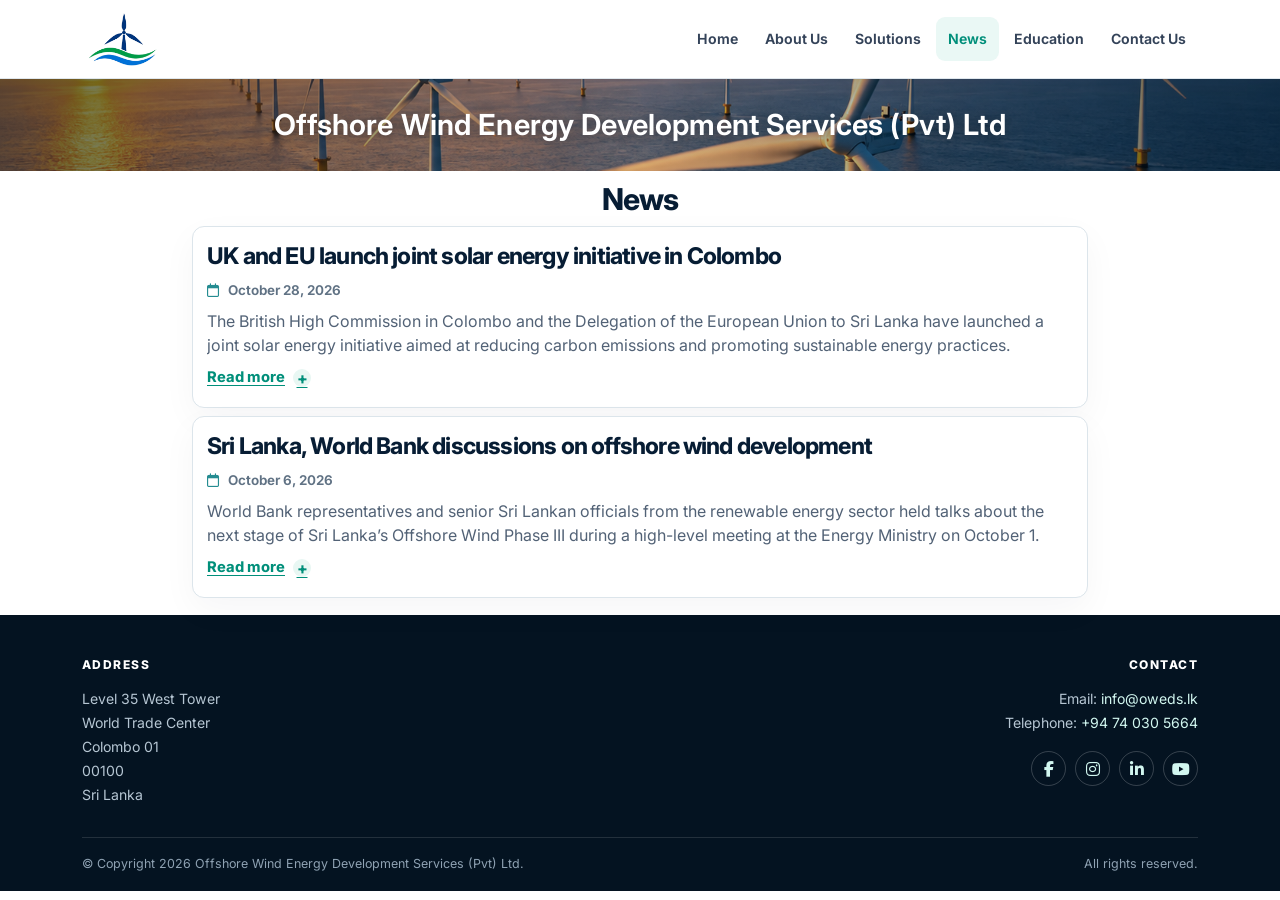
<file: news.html>
<!doctype html>
<html lang="en">
  <head>
    <meta charset="utf-8">
    <meta name="viewport" content="width=device-width, initial-scale=1">
    <title>
      News | Offshore Wind Energy Development Services
    </title>
    <meta name="description" content="News and updates related to offshore wind development in Sri Lanka.">
    <meta name="robots" content="index, follow, max-image-preview:large">
    <link rel="canonical" href="https://oweds.lk/news.html">
    <meta name="theme-color" content="#071d34">
    <meta property="og:type" content="article">
    <meta property="og:site_name" content="OWEDS.lk">
    <meta property="og:title" content="News | Offshore Wind Energy Development Services">
    <meta property="og:description" content="News and updates related to offshore wind development in Sri Lanka.">
    <meta property="og:url" content="https://oweds.lk/news.html">
    <meta property="og:image" content="https://oweds.lk/assets/images/hero-bg.png">
    <meta name="twitter:card" content="summary_large_image">
    <meta name="twitter:title" content="News | Offshore Wind Energy Development Services">
    <meta name="twitter:description" content="News and updates related to offshore wind development in Sri Lanka.">
    <link rel="icon" type="image/svg+xml" href="assets/images/favicon.ico">
    <link rel="preload" as="image" href="assets/images/hero-bg.png">
    <link rel="preconnect" href="https://fonts.googleapis.com">
    <link rel="preconnect" href="https://fonts.gstatic.com" crossorigin>
    <link href="https://fonts.googleapis.com/css2?family=Inter:wght@100..900&display=swap" rel="stylesheet">
    <link href="https://cdn.jsdelivr.net/npm/bootstrap@5.3.3/dist/css/bootstrap.min.css" rel="stylesheet" integrity="sha384-QWTKZyjpPEjISv5WaRU9OFeRpok6YctnYmDr5pNlyT2bRjXh0JMhjY6hW+ALEwIH" crossorigin="anonymous">
    <link href="https://cdnjs.cloudflare.com/ajax/libs/font-awesome/6.7.2/css/all.min.css" rel="stylesheet" referrerpolicy="no-referrer">
    <link href="assets/css/style.css" rel="stylesheet">
    <script type="application/ld+json">
      {
  "@context": "https://schema.org",
  "@type": "Organization",
  "@id": "https://oweds.lk/#organization",
  "name": "Offshore Wind Energy Development Services (Pvt) Ltd",
  "url": "https://oweds.lk/",
  "email": "info@oweds.lk",
  "telephone": "+94 74 030 5664"
}
    </script>
    <script type="application/ld+json">
      {"@context":"https://schema.org","@type":"NewsArticle","headline":"Sri Lanka, World Bank discussions on offshore wind development","datePublished":"2026-10-06","mainEntityOfPage":"https://oweds.lk/news.html","publisher":{"@type":"Organization","name":"Offshore Wind Energy Development Services (Pvt) Ltd","url":"https://oweds.lk/"}}
    </script>
  </head>
  <body>
    <a class="visually-hidden-focusable position-absolute top-0 start-0 bg-white p-3" href="#main-content">
      Skip to content
    </a>
    <header class="site-nav">
      <div class="site-nav__inner container">
        <a class="brand-lockup" href="index.html" aria-label="OWEDS home">
          <img class="brand-logo" src="assets/images/oweds-logo.png" alt="Offshore Wind Energy Development Services (Pvt) Ltd" onerror="this.hidden=true; this.nextElementSibling.hidden=false;">
          
        </a>
        <nav class="primary-navigation" aria-label="Main navigation">
          <a class="nav-link" href="index.html">
            Home
          </a>
          <a class="nav-link" href="about.html">
            About Us
          </a>
          <a class="nav-link" href="solutions.html">
            Solutions
          </a>
          <a class="nav-link active" href="news.html" aria-current="page">
            News
          </a>
          <a class="nav-link" href="education.html">
            Education
          </a>
          <a class="nav-link" href="contact.html">
            Contact Us
          </a>
        </nav>
      </div>
    </header>
    <div class="site-banner" role="banner" aria-label="Company name">
      <p class="site-banner__title">
        Offshore Wind Energy Development Services (Pvt) Ltd
      </p>
    </div>
    <main id="main-content">
      <section class="section news-section">

  <h1 class="section-page-title">
    <center>News</center>
  </h1>

  <div class="container news-single">

    <!-- NEWS ARTICLE 1 -->
    <article class="news-article">

      <header class="news-article-header">
        <h2>UK and EU launch joint solar energy initiative in Colombo</h2>

        <span class="news-date">
          <i class="fa-regular fa-calendar" aria-hidden="true"></i>
          October 28, 2026
        </span>
      </header>

      <p>
        The British High Commission in Colombo and the Delegation of the European Union
        to Sri Lanka have launched a joint solar energy initiative aimed at reducing
        carbon emissions and promoting sustainable energy practices.
      </p>

      <button class="read-more-toggle" type="button" aria-expanded="false" aria-controls="news-details-1" data-read-more>
        Read more <span class="read-more-toggle__icon" aria-hidden="true">+</span>
      </button>
      <div class="read-more-content" id="news-details-1" hidden>
<figure class="news-featured-image">
        <img
          src="assets/images/news/news2.jpg"
          alt="UK and European Union joint solar energy initiative in Colombo"
          loading="lazy"
        >
      </figure>

      <div class="news-article-content">

        <p>
          The initiative was officially launched today (28) in the presence of Colombo
          Mayor Vraie Cally Balthazaar, British High Commissioner Andrew Patrick,
          EU Ambassador-designate Sylvia Hartleif and Deputy British High Commissioner
          Theresa O’Mahony.
        </p>

        <p>
          According to the British High Commission, the project involves approximately
          240 kilowatts-peak (kWp) of installed solar capacity across its office premises,
          which is expected to generate 365,000 kilowatt-hours (kWh) of electricity annually.
        </p>

        <p>
          The initiative is projected to reduce carbon dioxide emissions by approximately
          193 tonnes each year.
        </p>

        <p>
          The launch included a ceremonial switch-on of the solar system and a showcase
          of other environmentally sustainable initiatives undertaken by the British
          High Commission.
        </p>

        <p>
          The solar project forms part of broader efforts to reduce the High Commission’s
          environmental footprint through energy-efficient cooling, lighting and building
          systems, along with solar water heating. These measures are expected to save
          approximately 79,200 kWh of electricity annually.
        </p>

        <p>
          Other sustainability initiatives include 10,000 litres of rainwater storage
          capacity, a vehicle fleet comprising 25% plug-in hybrid vehicles, and waste
          segregation, recycling and composting measures accounting for approximately
          1.13 tonnes of waste annually.
        </p>

        <p>
          British High Commissioner Andrew Patrick said the initiative demonstrates
          the shared commitment of the UK and European Union towards a cleaner future
          through practical cooperation.
        </p>

        <p>
          Meanwhile, EU Ambassador-designate Sylvia Hartleif said the project reflects
          the European Union’s broader support for Sri Lanka’s Green Recovery, including
          the promotion of renewable energy, climate resilience and access to affordable,
          sustainable energy.
        </p>

        <p>
          Deputy British High Commissioner Theresa O’Mahony emphasised that sustainability
          extends beyond solar energy to responsible water use, waste management and
          transportation practices.
        </p>

        <p>
          The British High Commission stated that the initiative highlights the importance
          of international partnerships in advancing renewable energy and environmentally
          sustainable operations in Sri Lanka.
        </p>

      </div>

      <footer class="news-article-footer">
      
        <span>Courtesy of:</span>
        <strong>Newswire</strong>
        
      </footer>

      </div><!-- /#news-details-1 -->

    </article>


    <!-- NEWS ARTICLE 2 -->
    <article class="news-article">

      <header class="news-article-header">
        <h2>Sri Lanka, World Bank discussions on offshore wind development</h2>

        <span class="news-date">
          <i class="fa-regular fa-calendar" aria-hidden="true"></i>
          October 6, 2026
        </span>
      </header>

      <p>
        World Bank representatives and senior Sri Lankan officials from the renewable
        energy sector held talks about the next stage of Sri Lanka’s Offshore Wind Phase III
        during a high-level meeting at the Energy Ministry on October 1.
      </p>

      <button class="read-more-toggle" type="button" aria-expanded="false" aria-controls="news-details-2" data-read-more>
        Read more <span class="read-more-toggle__icon" aria-hidden="true">+</span>
      </button>
      <div class="read-more-content" id="news-details-2" hidden>
<figure class="news-featured-image">
        <img
          src="assets/images/news/news3.png"
          alt="Sri Lanka and World Bank discussions on offshore wind development"
          loading="lazy"
        >
      </figure>

      <div class="news-article-content">

        <p>
          The discussions focused on the findings of the prefeasibility study, the proposed
          next stage of development, and the way forward to advance the offshore wind programme.
        </p>

        <p>
          A prefeasibility study on offshore wind development has identified an estimated
          1,500 MW of potential offshore wind capacity in the Mannar and Puttalam areas of
          Sri Lanka. The findings highlight the significant opportunity available for the
          country to expand renewable energy generation through offshore wind resources.
        </p>

        <p>
          Present at the meeting were Deputy British High Commissioner to Sri Lanka,
          Theresa O’Mahony, Energy Ministry Secretary G. M. R. D. Aponsu, World Bank Senior
          Infrastructure Finance Specialist, Prajakta AjitChitre, Sri Lanka Sustainable
          Energy Authority (SLSEA) Chairman Professor Wijendra J. Bandara and Economic
          Advisor of the British High Commission in Sri Lanka, Lakshila Wanigasinghe.
        </p>

        <p>
          The meeting was described as highly successful, with constructive discussions
          between participating institutions and development partners. It was agreed that
          the next phase of the offshore wind development programme will be initiated
          shortly, marking another step towards strengthening Sri Lanka’s renewable energy
          capacity and advancing its transition to sustainable energy.
        </p>

      </div>

      <footer class="news-article-footer">
        <span>Courtesy of:</span>
        <strong>Daily News</strong>
      </footer>

      </div><!-- /#news-details-2 -->

    </article>

  </div>
</section>
    </main>
    <footer class="site-footer">
      <div class="container">
        <div class="footer-main">
          <div class="footer-contact">
            <span class="footer-heading">
              Address
            </span>
            <p>
              Level 35 West Tower
              <br>
              World Trade Center
              <br>
              Colombo 01
              <br>
              00100
              <br>
              Sri Lanka
            </p>
          </div>
          <div class="footer-contact footer-contact--right">
            <span class="footer-heading">
              Contact
            </span>
            <p>
              Email:
              <a href="mailto:info@oweds.lk">
                info@oweds.lk
              </a>
              <br>
              Telephone:
              <a href="tel:+94740305664">
                +94 74 030 5664
              </a>
            </p>
            <div class="social-links" aria-label="Social media links">
              <a href="https://www.facebook.com/" target="_blank" rel="noopener noreferrer" aria-label="Facebook">
                <i class="fa-brands fa-facebook-f">
                </i>
              </a>
              <a href="https://www.instagram.com/" target="_blank" rel="noopener noreferrer" aria-label="Instagram">
                <i class="fa-brands fa-instagram">
                </i>
              </a>
              <a href="https://www.linkedin.com/company/" target="_blank" rel="noopener noreferrer" aria-label="LinkedIn">
                <i class="fa-brands fa-linkedin-in">
                </i>
              </a>
              <a href="https://www.youtube.com/" target="_blank" rel="noopener noreferrer" aria-label="YouTube">
                <i class="fa-brands fa-youtube">
                </i>
              </a>
            </div>
          </div>
        </div>
        <div class="footer-bottom">
          <span>
            © Copyright 2026 Offshore Wind Energy Development Services (Pvt) Ltd.
          </span>
          <span class="footer-bottom__rights">
            All rights reserved.
          </span>
        </div>
      </div>
    </footer>
    <script src="assets/js/main.js" defer>
    </script>
  </body>
</html>
</file>
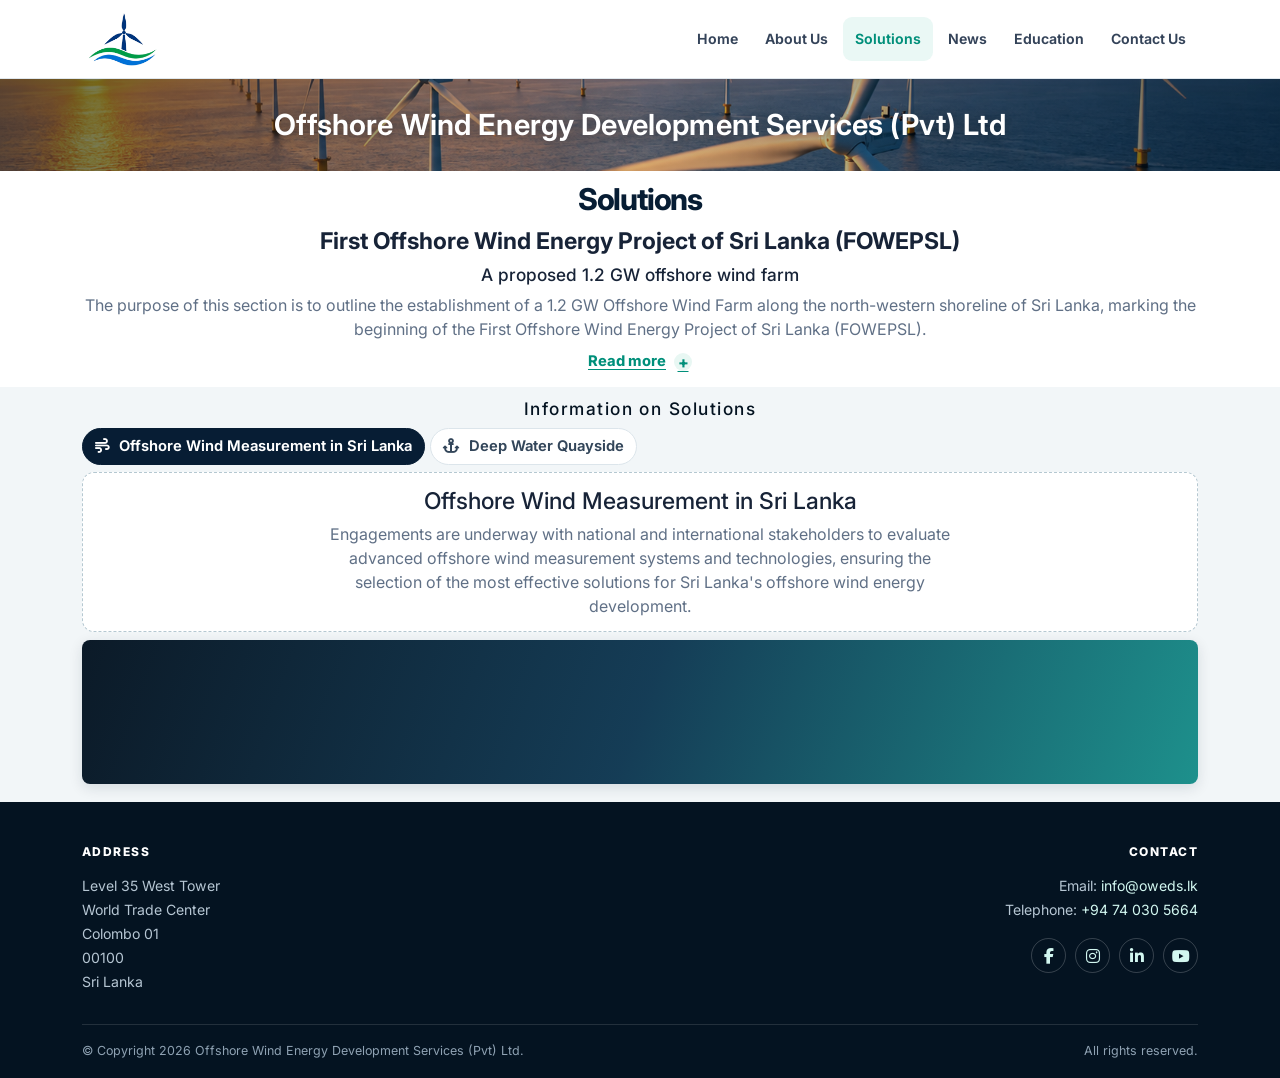
<file: solutions.html>
<!doctype html>
<html lang="en">
  <head>
    <meta charset="utf-8">
    <meta name="viewport" content="width=device-width, initial-scale=1">
    <title>
      Solutions | Offshore Wind Energy Development Services
    </title>
    <meta name="description" content="Learn about the First Offshore Wind Energy Project of Sri Lanka (FOWEPSL), an offshore wind farm development along the north-western shoreline.">
    <meta name="robots" content="index, follow, max-image-preview:large">
    <link rel="canonical" href="https://oweds.lk/solutions.html">
    <meta name="theme-color" content="#071d34">
    <meta property="og:type" content="website">
    <meta property="og:site_name" content="OWEDS.lk">
    <meta property="og:title" content="Solutions | Offshore Wind Energy Development Services">
    <meta property="og:description" content="Learn about the First Offshore Wind Energy Project of Sri Lanka (FOWEPSL), an offshore wind farm development along the north-western shoreline.">
    <meta property="og:url" content="https://oweds.lk/solutions.html">
    <meta property="og:image" content="https://oweds.lk/assets/images/hero-bg.png">
    <meta name="twitter:card" content="summary_large_image">
    <meta name="twitter:title" content="Solutions | Offshore Wind Energy Development Services">
    <meta name="twitter:description" content="Learn about the First Offshore Wind Energy Project of Sri Lanka (FOWEPSL), an offshore wind farm development along the north-western shoreline.">
    <link rel="icon" type="image/svg+xml" href="assets/images/favicon.ico">
    <link rel="preload" as="image" href="assets/images/hero-bg.png">
    <link rel="preconnect" href="https://fonts.googleapis.com">
    <link rel="preconnect" href="https://fonts.gstatic.com" crossorigin>
    <link href="https://fonts.googleapis.com/css2?family=Inter:wght@100..900&display=swap" rel="stylesheet">
    <link href="https://cdn.jsdelivr.net/npm/bootstrap@5.3.3/dist/css/bootstrap.min.css" rel="stylesheet" integrity="sha384-QWTKZyjpPEjISv5WaRU9OFeRpok6YctnYmDr5pNlyT2bRjXh0JMhjY6hW+ALEwIH" crossorigin="anonymous">
    <link href="https://cdnjs.cloudflare.com/ajax/libs/font-awesome/6.7.2/css/all.min.css" rel="stylesheet" referrerpolicy="no-referrer">
    <link href="assets/css/style.css" rel="stylesheet">
    <script type="application/ld+json">
      {
  "@context": "https://schema.org",
  "@type": "Organization",
  "@id": "https://oweds.lk/#organization",
  "name": "Offshore Wind Energy Development Services (Pvt) Ltd",
  "url": "https://oweds.lk/",
  "email": "info@oweds.lk",
  "telephone": "+94 74 030 5664"
}
    </script>
  </head>
  <body>
    <a class="visually-hidden-focusable position-absolute top-0 start-0 bg-white p-3" href="#main-content">
      Skip to content
    </a>
    <header class="site-nav">
      <div class="site-nav__inner container">
        <a class="brand-lockup" href="index.html" aria-label="OWEDS home">
          <img class="brand-logo" src="assets/images/oweds-logo.png" alt="Offshore Wind Energy Development Services (Pvt) Ltd" onerror="this.hidden=true; this.nextElementSibling.hidden=false;">
        </a>
        <nav class="primary-navigation" aria-label="Main navigation">
          <a class="nav-link" href="index.html">
            Home
          </a>
          <a class="nav-link" href="about.html">
            About Us
          </a>
          <a class="nav-link active" href="solutions.html" aria-current="page">
            Solutions
          </a>
          <a class="nav-link" href="news.html">
            News
          </a>
          <a class="nav-link" href="education.html">
            Education
          </a>
          <a class="nav-link" href="contact.html">
            Contact Us
          </a>
        </nav>
      </div>
    </header>
    <div class="site-banner" role="banner" aria-label="Company name">
      <p class="site-banner__title">
        Offshore Wind Energy Development Services (Pvt) Ltd
      </p>
    </div>
    <main id="main-content">
      <section class="section">
        <div class="container">
           <center><h1 class="section-page-title">
            Solutions
          </h1></center>
          
        </div>

        <div class="container">
          <center>
              <div class="section-heading">
                
                
                <h3><strong>
                  First Offshore Wind Energy Project of Sri Lanka (FOWEPSL)</strong>
                </h3>
                <h4>
                  A proposed 1.2 GW offshore wind farm
                </h4>
              </div>
              <div class="prose solutions-intro">
                <p>
                  The purpose of this section is to outline the establishment of a 1.2 GW Offshore Wind Farm along the north-western shoreline of Sri Lanka, marking the beginning of the First Offshore Wind Energy Project of Sri Lanka (FOWEPSL).
                </p>
                <button class="read-more-toggle" type="button" aria-expanded="false" aria-controls="fowepsl-details" data-read-more>
                  Read more <span class="read-more-toggle__icon" aria-hidden="true">+</span>
                </button>
                <div class="read-more-content" id="fowepsl-details" hidden>
                  <p>
                    This pioneering development will generate renewable electricity offshore and transmit it to an onshore substation via HVAC export cables, supplying clean power to the National Grid.
                  </p>
                  <p>
                    In time, this same infrastructure will also support the proposed Green Hydrogen Production Plant, enabling Sri Lanka to enter the next phase of its energy transition.
                  </p>
                  <p>
                    According to the World Bank Group’s Energy Sector Management Assistance Program (ESMAP), Sri Lanka possesses an estimated 92 GW of technical offshore wind potential within 200 km of its coastline — 55 GW from fixed-bottom turbines and 37 GW from floating technologies.
                  </p>
                  <p>
                    With such abundant resources, Sri Lanka can confidently set an ambitious national target: 15 GW of offshore wind power generation by 2050, positioning the country as a regional leader in clean, ocean-based energy.
                  </p>
                </div>
              </div></center>
        </div>
      </section>
      <section class="section section--soft">
        <div class="container">
          <div class="section-heading centered">
            <span class="eyebrow">
              <strong><h5>Information on Solutions</h5></strong>
            </span>
          </div>
          <div class="page-tabs" role="tablist" aria-label="Solutions sections">
            <button class="active" type="button" role="tab" id="solutions-tab-measurement" aria-selected="true" aria-controls="offshore-wind-measurement" data-tab-target="offshore-wind-measurement">
              <i class="fa-solid fa-wind" aria-hidden="true">
              </i>
              Offshore Wind Measurement in Sri Lanka
            </button>
            <button type="button" role="tab" id="solutions-tab-quayside" aria-selected="false" aria-controls="deep-water-quayside" data-tab-target="deep-water-quayside">
              <i class="fa-solid fa-anchor" aria-hidden="true">
              </i>
              Deep Water Quayside
            </button>
            
          </div>
          <div class="tab-panel" id="offshore-wind-measurement" role="tabpanel" aria-labelledby="solutions-tab-measurement" tabindex="0">
            <div class="placeholder-panel">
              <!--<span class="icon-tile">
                <i class="fa-solid fa-wind" aria-hidden="true">
                </i>
              </span>-->
              <h3>
                Offshore Wind Measurement in Sri Lanka
              </h3>
              <p>
                Engagements are underway with national and international stakeholders to evaluate advanced offshore wind 
                measurement systems and technologies, ensuring the selection of the most effective solutions for Sri Lanka's 
                offshore wind energy development.
              </p>
            </div>
            <!-- /#partner-details -->

    
<!-- =====================================================
     REUSABLE OFFSHORE WIND ADVERTISEMENT BANNER
     Copy this entire section to use on other pages.
     ===================================================== -->

<div class="oweds-ad-banner" role="img"
     aria-label="Offshore Wind Energy Development Services. First Offshore Wind Energy Project of Sri Lanka.">

    <div class="oweds-ad-banner__content">

        <span class="oweds-ad-slide slide-1">
            Offshore Wind Energy
        </span>

        <span class="oweds-ad-slide slide-2">
            Development Services
        </span>

        <span class="oweds-ad-slide slide-3">
            First Offshore
        </span>

        <span class="oweds-ad-slide slide-4">
            Wind Energy
        </span>

        <span class="oweds-ad-slide slide-5">
            Project of Sri Lanka
        </span>

    </div>

</div>

<!-- Optional additional advertisement placement
<div class="ad-banner-slot partner-ad-slot"
     data-ad-slot="partners-banner"
     aria-label="Additional partner advertisement">
</div> -->
          </div>
          <div class="tab-panel" id="deep-water-quayside" role="tabpanel" aria-labelledby="solutions-tab-quayside" tabindex="0" hidden>
            <div class="placeholder-panel">
              <!--<span class="icon-tile">
                <i class="fa-solid fa-anchor" aria-hidden="true">
                </i>
              </span>-->
              <h3>
                Deep Water Quayside
              </h3>
              <p>
                Discussions are progressing with leading national and international partners to identify the most suitable 
                location and capacity for a deep-water quayside, providing critical infrastructure for Sri Lanka’s first 
                offshore wind energy project and establishing a regional hub for future offshore renewable energy developments
                in South and Southeast Asia.
              </p>
            </div>
            <!-- /#partner-details -->

    
<!-- =====================================================
     REUSABLE OFFSHORE WIND ADVERTISEMENT BANNER
     Copy this entire section to use on other pages.
     ===================================================== -->

<div class="oweds-ad-banner" role="img"
     aria-label="Offshore Wind Energy Development Services. First Offshore Wind Energy Project of Sri Lanka.">

    <div class="oweds-ad-banner__content">

        <span class="oweds-ad-slide slide-1">
            Offshore Wind Energy
        </span>

        <span class="oweds-ad-slide slide-2">
            Development Services
        </span>

        <span class="oweds-ad-slide slide-3">
            First Offshore
        </span>

        <span class="oweds-ad-slide slide-4">
            Wind Energy
        </span>

        <span class="oweds-ad-slide slide-5">
            Project of Sri Lanka
        </span>

    </div>

</div>

<!-- Optional additional advertisement placement
<div class="ad-banner-slot partner-ad-slot"
     data-ad-slot="partners-banner"
     aria-label="Additional partner advertisement">
</div> -->
          </div>
        </div>
      </section>
    </main>
    <footer class="site-footer">
      <div class="container">
        <div class="footer-main">
          <div class="footer-contact">
            <span class="footer-heading">
              Address
            </span>
            <p>
              Level 35 West Tower
              <br>
              World Trade Center
              <br>
              Colombo 01
              <br>
              00100
              <br>
              Sri Lanka
            </p>
          </div>
          <div class="footer-contact footer-contact--right">
            <span class="footer-heading">
              Contact
            </span>
            <p>
              Email:
              <a href="mailto:info@oweds.lk">
                info@oweds.lk
              </a>
              <br>
              Telephone:
              <a href="tel:+94740305664">
                +94 74 030 5664
              </a>
            </p>
            <div class="social-links" aria-label="Social media links">
              <a href="https://www.facebook.com/" target="_blank" rel="noopener noreferrer" aria-label="Facebook">
                <i class="fa-brands fa-facebook-f">
                </i>
              </a>
              <a href="https://www.instagram.com/" target="_blank" rel="noopener noreferrer" aria-label="Instagram">
                <i class="fa-brands fa-instagram">
                </i>
              </a>
              <a href="https://www.linkedin.com/company/" target="_blank" rel="noopener noreferrer" aria-label="LinkedIn">
                <i class="fa-brands fa-linkedin-in">
                </i>
              </a>
              <a href="https://www.youtube.com/" target="_blank" rel="noopener noreferrer" aria-label="YouTube">
                <i class="fa-brands fa-youtube">
                </i>
              </a>
            </div>
          </div>
        </div>
        <div class="footer-bottom">
          <span>
            © Copyright 2026 Offshore Wind Energy Development Services (Pvt) Ltd.
          </span>
          <span class="footer-bottom__rights">
            All rights reserved.
          </span>
        </div>
      </div>
    </footer>
    <script src="assets/js/main.js" defer>
    </script>
  </body>
</html>
</file>
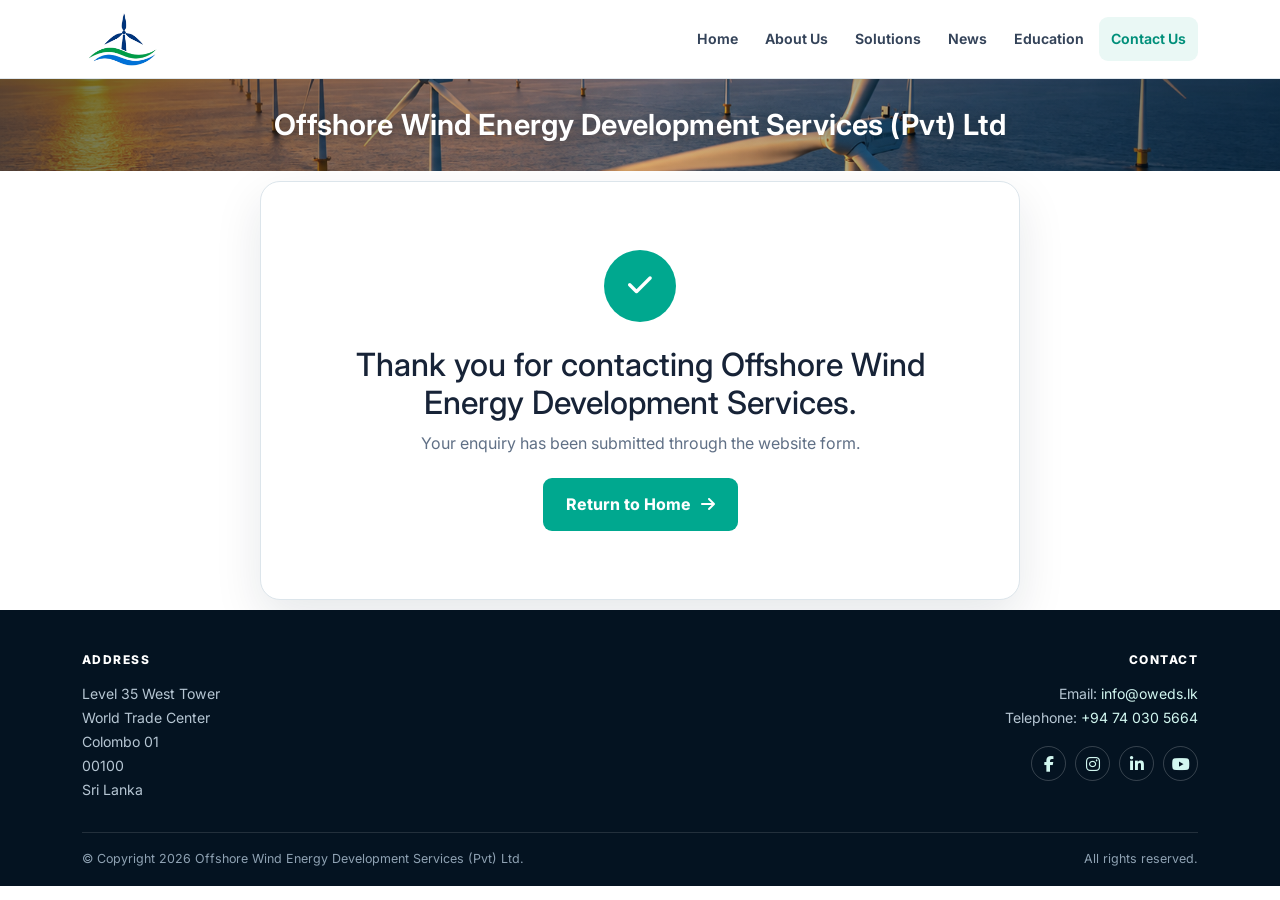
<file: thank-you.html>
<!doctype html>
<html lang="en">
  <head>
    <meta charset="utf-8">
    <meta name="viewport" content="width=device-width, initial-scale=1">
    <title>
      Thank You | Offshore Wind Energy Development Services
    </title>
    <meta name="description" content="Thank you for contacting Offshore Wind Energy Development Services (Pvt) Ltd.">
    <meta name="robots" content="noindex, nofollow">
    <link rel="canonical" href="https://oweds.lk/thank-you.html">
    <meta name="theme-color" content="#071d34">
    <meta property="og:type" content="website">
    <meta property="og:site_name" content="OWEDS.lk">
    <meta property="og:title" content="Thank You | Offshore Wind Energy Development Services">
    <meta property="og:description" content="Thank you for contacting Offshore Wind Energy Development Services (Pvt) Ltd.">
    <meta property="og:url" content="https://oweds.lk/thank-you.html">
    <meta property="og:image" content="https://oweds.lk/assets/images/hero-bg.png">
    <meta name="twitter:card" content="summary_large_image">
    <meta name="twitter:title" content="Thank You | Offshore Wind Energy Development Services">
    <meta name="twitter:description" content="Thank you for contacting Offshore Wind Energy Development Services (Pvt) Ltd.">
    <link rel="icon" type="image/svg+xml" href="assets/images/favicon.ico">
    <link rel="preload" as="image" href="assets/images/hero-bg.png">
    <link rel="preconnect" href="https://fonts.googleapis.com">
    <link rel="preconnect" href="https://fonts.gstatic.com" crossorigin>
    <link href="https://fonts.googleapis.com/css2?family=Inter:wght@100..900&display=swap" rel="stylesheet">
    <link href="https://cdn.jsdelivr.net/npm/bootstrap@5.3.3/dist/css/bootstrap.min.css" rel="stylesheet" integrity="sha384-QWTKZyjpPEjISv5WaRU9OFeRpok6YctnYmDr5pNlyT2bRjXh0JMhjY6hW+ALEwIH" crossorigin="anonymous">
    <link href="https://cdnjs.cloudflare.com/ajax/libs/font-awesome/6.7.2/css/all.min.css" rel="stylesheet" referrerpolicy="no-referrer">
    <link href="assets/css/style.css" rel="stylesheet">
    <script type="application/ld+json">
      {
  "@context": "https://schema.org",
  "@type": "Organization",
  "@id": "https://oweds.lk/#organization",
  "name": "Offshore Wind Energy Development Services (Pvt) Ltd",
  "url": "https://oweds.lk/",
  "email": "info@oweds.lk",
  "telephone": "+94 74 030 5664"
}
    </script>
  </head>
  <body>
    <a class="visually-hidden-focusable position-absolute top-0 start-0 bg-white p-3" href="#main-content">
      Skip to content
    </a>
    <header class="site-nav">
      <div class="site-nav__inner container">
        <a class="brand-lockup" href="index.html" aria-label="OWEDS home">
          <img class="brand-logo" src="assets/images/oweds-logo.png" alt="Offshore Wind Energy Development Services (Pvt) Ltd" onerror="this.hidden=true; this.nextElementSibling.hidden=false;">
          
        </a>
        <nav class="primary-navigation" aria-label="Main navigation">
          <a class="nav-link" href="index.html">
            Home
          </a>
          <a class="nav-link" href="about.html">
            About Us
          </a>
          <a class="nav-link" href="solutions.html">
            Solutions
          </a>
          <a class="nav-link" href="news.html">
            News
          </a>
          <a class="nav-link" href="education.html">
            Education
          </a>
          <a class="nav-link active" href="contact.html" aria-current="page">
            Contact Us
          </a>
        </nav>
      </div>
    </header>
    <div class="site-banner" role="banner" aria-label="Company name">
      <p class="site-banner__title">
        Offshore Wind Energy Development Services (Pvt) Ltd
      </p>
    </div>
    <main id="main-content">
      <section class="section">
        <div class="container">
          <div class="thank-you-card">
            <span class="success-icon">
              <i class="fa-solid fa-check" aria-hidden="true">
              </i>
            </span>
            <h2>
              Thank you for contacting Offshore Wind Energy Development Services.
            </h2>
            <p>
              Your enquiry has been submitted through the website form. 
            
            </p>
            <a class="btn-oweds mt-3" href="index.html">
              Return to Home
              <i class="fa-solid fa-arrow-right" aria-hidden="true">
              </i>
            </a>
          </div>
        </div>
      </section>
    </main>
    <footer class="site-footer">
      <div class="container">
        <div class="footer-main">
          <div class="footer-contact">
            <span class="footer-heading">
              Address
            </span>
            <p>
              Level 35 West Tower
              <br>
              World Trade Center
              <br>
              Colombo 01
              <br>
              00100
              <br>
              Sri Lanka
            </p>
          </div>
          <div class="footer-contact footer-contact--right">
            <span class="footer-heading">
              Contact
            </span>
            <p>
              Email:
              <a href="mailto:info@oweds.lk">
                info@oweds.lk
              </a>
              <br>
              Telephone:
              <a href="tel:+94740305664">
                +94 74 030 5664
              </a>
            </p>
            <div class="social-links" aria-label="Social media links">
              <a href="https://www.facebook.com/" target="_blank" rel="noopener noreferrer" aria-label="Facebook">
                <i class="fa-brands fa-facebook-f">
                </i>
              </a>
              <a href="https://www.instagram.com/" target="_blank" rel="noopener noreferrer" aria-label="Instagram">
                <i class="fa-brands fa-instagram">
                </i>
              </a>
              <a href="https://www.linkedin.com/company/" target="_blank" rel="noopener noreferrer" aria-label="LinkedIn">
                <i class="fa-brands fa-linkedin-in">
                </i>
              </a>
              <a href="https://www.youtube.com/" target="_blank" rel="noopener noreferrer" aria-label="YouTube">
                <i class="fa-brands fa-youtube">
                </i>
              </a>
            </div>
          </div>
        </div>
        <div class="footer-bottom">
          <span>
            © Copyright 2026 Offshore Wind Energy Development Services (Pvt) Ltd.
          </span>
          <span class="footer-bottom__rights">
            All rights reserved.
          </span>
        </div>
      </div>
    </footer>
    <script src="assets/js/main.js" defer>
    </script>
  </body>
</html>
</file>
<file: assets/css/style.css>
:root {
  /* ================================================================
     OWEDS — QUICK EDIT PANEL

     This is the main place to customise the website.

     FONT SIZE GUIDE:
     - 1rem is normally 16px.  0.95rem is about 15px.
     - Increase a font-size value to make text larger.
     - Decrease a font-size value to make text smaller.
     - clamp(MIN, FLUID, MAX) lets headings resize between devices.

     SPACING GUIDE:
     - Increase a gap / padding value to add more space.
     - Decrease it to make the page more compact.
     - The section spacing setting affects the vertical padding
       above and below the main content sections.

     ADVERTISEMENT GUIDE:
     - 144px is approximately 1.5 inches in CSS pixels.
     - The banner width is 100% of its parent child-section,
       NOT 100vw and NOT the full browser width.
     ================================================================ */

  /* Brand colours — edit these to change the site's colour theme. */
  --navy: #071d34;
  --navy-dark: #041321;
  --navy-mid: #12395f;
  --teal: #00a88f;
  --teal-bright: #65e0cd;
  --teal-hover: #008f7a;
  --ink: #172337;
  --muted: #607086;
  --pale: #f2f6f8;
  --white: #ffffff;
  --line: #dce5eb;
  --shadow: 0 18px 48px rgba(7, 29, 52, .10);
  --radius: 16px;
  --container: 1200px;

  /* Main page title: Home, About Us, Solutions, News, Education, Contact. */
  --page-title-size: clamp(1.55rem, 2.35vw, 2rem);

  /* Headings inside each page and smaller sub-headings. */
  --oweds-font-section-heading: clamp(1.22rem, 1.8vw, 1.55rem);
  --oweds-font-subheading: 1.08rem;

  /* Main text sizes. Change these to adjust paragraph and card text. */
  --oweds-font-body: 1rem;             /* Main paragraphs: about 16px */
  --oweds-font-small: .91rem;          /* Supporting text: about 14.5px */
  --oweds-font-card: .95rem;           /* Benefit cards and information boxes */
  --oweds-font-meta: .84rem;           /* Dates, captions and small labels */
  --oweds-font-control: .92rem;        /* Tabs, buttons and Read more links */

  /* Line spacing and gaps between text elements. */
  --oweds-body-line-height: 1.5;
  --oweds-small-line-height: 1.45;
  --oweds-paragraph-gap: 7px;
  --oweds-heading-gap: 7px;

  /* Main layout spacing and card sizing. */
  --section-space-y: clamp(5px, .85vw, 10px);
  --oweds-card-padding: 14px;
  --oweds-grid-gap: 9px;

  /* Reusable animated advertisement banner settings. */
  --oweds-ad-height: 144px;             /* 1.5 inches at 96 CSS px per inch */
  --oweds-ad-width: 100%;               /* 100% of the containing child-section */
  --education-ad-height: 90px;           /* Existing Education ad-slot height */
  --education-ad-gap: 14px;              /* Space around Education ad slots */
}

*, *::before, *::after { box-sizing: border-box; }
html { scroll-behavior: smooth; scroll-padding-top: 90px; }
body {
  margin: 0;
  font-family: Inter, -apple-system, BlinkMacSystemFont, "Segoe UI", Arial, sans-serif;
  color: var(--ink);
  background: var(--white);
  line-height: 1.7;
  -webkit-font-smoothing: antialiased;
}
img { max-width: 100%; height: auto; }
a { color: inherit; }
.container { width: min(calc(100% - 40px), var(--container)); margin-inline: auto; }

/* Shared company banner: one centered line on every page. */
.site-banner {
  min-height: 120px;
  display: flex;
  align-items: center;
  justify-content: center;
  overflow: hidden;
  padding: 0 10px;
  color: #fff;
  text-align: center;
  background-color: var(--navy);
  background-image: linear-gradient(90deg, rgba(4,19,33,.60), rgba(7,29,52,.16), rgba(4,19,33,.60)), url("../images/hero-bg.png");
  background-position: center 47%;
  background-repeat: no-repeat;
  background-size: cover;
}
.site-banner__title {
  max-width: 100%;
  margin: 0;
  color: #fff;
  font-size: 34px;
  font-weight: 650;
  letter-spacing: .005em;
  line-height: 1.15;
  white-space: nowrap;
  text-shadow: 0 2px 12px rgba(0,0,0,.3);
}

/* Navigation: visible links on all screen sizes; no dropdown or hamburger menu. */
.site-nav {
  position: relative;
  z-index: 1000;
  background: rgba(255,255,255,.98);
  border-bottom: 1px solid rgba(220,229,235,.9);
  box-shadow: 0 6px 22px rgba(7,29,52,.045);
}
.site-nav__inner {
  min-height: 78px;
  display: flex;
  align-items: center;
  justify-content: space-between;
  gap: 24px;
}
.brand-lockup { display: inline-flex; align-items: center; flex: 0 1 auto; min-width: 0; text-decoration: none; }
.brand-logo { display: block; width: auto; height: 56px; max-width: 250px; object-fit: contain; object-position: left center; }
.brand-fallback { display: inline-flex; align-items: center; gap: 11px; }
.brand-fallback[hidden] { display: none !important; }
.brand-mark {
  width: 46px; height: 46px; flex: 0 0 46px;
  display: inline-grid; place-items: center;
  border-radius: 13px; color: var(--teal-bright);
  background: linear-gradient(145deg, var(--navy), #0d3455);
  box-shadow: 0 8px 18px rgba(7,29,52,.15);
  font-size: 1.35rem;
}
.brand-fallback__text { display: block; }
.brand-name { display: block; font-size: 1.12rem; font-weight: 800; letter-spacing: .07em; line-height: 1.15; color: var(--navy); }
.brand-caption { display: block; margin-top: 4px; font-size: .59rem; letter-spacing: .11em; font-weight: 700; color: #708096; line-height: 1.25; }
.primary-navigation { display: flex; align-items: center; justify-content: flex-end; flex-wrap: wrap; gap: 3px; }
.primary-navigation .nav-link {
  position: relative;
  display: inline-flex; align-items: center;
  color: #344359; font-weight: 650; font-size: .88rem;
  padding: 10px 12px; border-radius: 9px; text-decoration: none; white-space: nowrap;
  transition: color .2s ease, background .2s ease;
}
.primary-navigation .nav-link:hover, .primary-navigation .nav-link:focus-visible, .primary-navigation .nav-link.active {
  color: var(--teal-hover); background: #eaf8f5;
}
.primary-navigation .nav-link:focus-visible { outline: 2px solid var(--teal); outline-offset: 2px; }
/* Page banners */
.page-hero {
  isolation: isolate;
  position: relative;
  overflow: hidden;
  padding: clamp(56px, 8vw, 96px) 0;
  color: var(--white);
  background: var(--navy) url("../images/hero-bg.png") center 46% / cover no-repeat;
}
.page-hero::before { content: ""; position: absolute; inset: 0; z-index: -1; background: linear-gradient(100deg, rgba(4,19,33,.93), rgba(7,29,52,.78) 56%, rgba(7,29,52,.54)); }
.page-hero .eyebrow { color: #041321; }
.eyebrow { text-align: center; gap: 1px; margin-bottom: 16px; color: #041321; letter-spacing: 0.1em; font-size: 2.7rem; font-weight: 800; }
.eyebrow::before { content: ""; width: 28px; height: 2px; background: currentColor; }
.page-hero h1 { max-width: 900px; margin: 0; color: #fff; font-size: clamp(2.1rem, 4.7vw, 4rem); line-height: 1.08; letter-spacing: -.045em; font-weight: 750; }
.page-hero p { max-width: 780px; margin: 20px 0 0; color: #d9e4ed; font-size: clamp(1rem, 1.3vw, 1.13rem); }
.breadcrumbs { display: flex; flex-wrap: wrap; gap: 9px; align-items: center; margin-top: 25px; color: #c2d3df; font-size: .82rem; }
.breadcrumbs a { color: #dffaf5; text-decoration: none; }
.breadcrumbs a:hover { text-decoration: underline; }

/* Home hero: reuses the existing branded offshore-wind background image. */
.home-hero {
  position: relative;
  isolation: isolate;
  overflow: hidden;
  color: var(--white);
  background-color: var(--navy-dark);
  background-image:
    linear-gradient(90deg, rgba(4, 19, 33, .97) 0%, rgba(4, 19, 33, .90) 35%, rgba(7, 29, 52, .68) 63%, rgba(7, 29, 52, .42) 100%),
    url("../images/hero-bg1.png");
  background-position: center;
  background-repeat: no-repeat;
  background-size: cover,auto;
}
.home-hero::after {
  content: "";
  position: absolute;
  z-index: -1;
  inset: auto 0 0;
  height: 5px;
  background: linear-gradient(90deg, var(--teal), rgba(172, 197, 193, 0.12) 72%, transparent);
}
.home-hero__inner {
  min-height: clamp(430px, 47vw, 590px);
  display: flex;
  align-items: center;
  padding-block: clamp(58px, 7vw, 92px);
}
.home-hero__content {
  width: min(100%, 800px);
  position: relative;
}
.home-hero .eyebrow {
  color: var(--teal-bright);
  margin-bottom: 22px;
}
.home-hero h1 {
  max-width: 1000px;
  margin: 0;
  color: #fff;
  font-size: clamp(3.25rem, 5.7vw, 4.1rem);
  line-height: 1.04;
  letter-spacing: -.052em;
  font-weight: 800;
  text-wrap: balance;
}
.home-hero__content > p {
  max-width: 660px;
  margin: 24px 0 0;
  color: #d5e2ec;
  font-size: clamp(1rem, 1.45vw, 1.16rem);
  line-height: 1.8;
}
.home-hero__actions {
  display: flex;
  flex-wrap: wrap;
  align-items: center;
  gap: 14px 24px;
  margin-top: 30px;
}
.home-hero__actions .btn-oweds { min-height: 54px; padding-inline: 24px; }
.home-hero__secondary {
  display: inline-flex;
  align-items: center;
  gap: 10px;
  padding: 12px 0;
  color: #fff;
  font-size: .96rem;
  font-weight: 700;
  text-decoration: none;
  transition: color .2s ease;
}
.home-hero__secondary:hover { color: var(--teal-bright); }
.home-hero__secondary:focus-visible,
.home-hero__scroll:focus-visible { outline: 3px solid var(--teal-bright); outline-offset: 4px; border-radius: 4px; }
.home-hero__footnote {
  display: flex;
  align-items: center;
  gap: 10px;
  margin-top: 34px;
  color: #aebfce;
  font-size: .81rem;
  letter-spacing: .015em;
}
.home-hero__pulse {
  width: 8px;
  height: 8px;
  flex: 0 0 8px;
  border-radius: 50%;
  background: var(--teal-bright);
  box-shadow: 0 0 0 5px rgba(101, 224, 205, .12);
}
.home-hero__scroll {
  position: absolute;
  right: max(22px, calc((100vw - var(--container)) / 2));
  bottom: 24px;
  display: inline-flex;
  align-items: center;
  gap: 12px;
  color: #d4e4ec;
  font-size: .78rem;
  text-decoration: none;
}
.home-hero__scroll:hover { color: var(--teal-bright); }
.home-hero__scroll i { color: var(--teal-bright); }

/* Common content styles */
.section { padding: clamp(12px, 4vw, 28px) 0; }
.section--soft { background: var(--pale); }
.section--navy { color: #fff; background: linear-gradient(135deg, var(--navy-dark), var(--navy)); }
.section-heading { max-width: 830px; margin-bottom: 38px; }
.section-heading.centered { text-align: center; margin-inline: auto; }
.section-heading h2 { margin: 0 0 17px; color: var(--navy); font-size: clamp(1.8rem, 3.2vw, 2.85rem); font-weight: 750; letter-spacing: -.04em; line-height: 1.15; }
.section-heading p { margin: 0; color: var(--muted); font-size: 1.02rem; }
.section--navy .section-heading h2 { color: #fff; }
.section--navy .section-heading p { color: #c4d0dc; }
.prose { color: var(--muted); font-size: 1.02rem; }
.prose p { margin-bottom: 20px; text-align: center; }
.prose p:last-child { margin-bottom: 0; }
.surface-card { height: 100%; padding: clamp(24px, 3vw, 36px); background: #fff; border: 1px solid var(--line); border-radius: var(--radius); box-shadow: 0 10px 28px rgba(7,29,52,.035); }
.surface-card h3 { margin: 0 0 12px; color: var(--navy); font-weight: 750; font-size: 1.23rem; line-height: 1.3; }
.surface-card p { color: var(--muted); margin: 0; }
.icon-tile { display: inline-grid; place-items: center; width: 50px; height: 50px; margin-bottom: 20px; border-radius: 14px; background: #e8f7f3; color: var(--teal-hover); font-size: 1.2rem; }

/* Home */
.home-intro { display: grid; grid-template-columns: minmax(0, 1.2fr) minmax(280px, .8fr); gap: clamp(32px, 5vw, 72px); align-items: start; }
.home-intro .section-heading { margin-bottom: 24px; }
.home-intro .section-heading h2 { font-size: clamp(1.9rem, 3.1vw, 2.75rem); }
.home-lede { color: var(--muted); font-size: 1.06rem; line-height: 1.9; }
.home-feature {
  padding: clamp(25px, 3.6vw, 40px); border-radius: 20px;
  color: #fff; background: linear-gradient(145deg, var(--navy), #124366);
  box-shadow: 0 22px 50px rgba(7,29,52,.18); position: relative; overflow: hidden;
}
.home-feature::after { content: ""; width: 220px; height: 220px; border: 1px solid rgba(101,224,205,.19); border-radius: 50%; position: absolute; right: -95px; top: -90px; box-shadow: 0 0 0 28px rgba(101,224,205,.04), 0 0 0 58px rgba(101,224,205,.025); }
.home-feature .feature-label { display: block; margin-bottom: 14px; color: var(--teal-bright); text-transform: uppercase; letter-spacing: .15em; font-size: .7rem; font-weight: 800; }
.home-feature h3 { position: relative; z-index: 1; margin: 0 0 12px; color: #fff; font-size: 1.45rem; line-height: 1.25; }
.home-feature p { position: relative; z-index: 1; margin: 0; color: #c4d6e3; }
.benefits-grid { display: grid; grid-template-columns: repeat(3, minmax(0, 1fr)); gap: 17px; margin-top: 24px; }
.benefit-card { display: flex; gap: 16px; align-items: flex-start; min-height: 140px; padding: 22px; border: 1px solid var(--line); background: white; border-radius: 15px; transition: transform .2s, box-shadow .2s, border-color .2s; }
.benefit-card:hover { transform: translateY(-4px); box-shadow: var(--shadow); border-color: rgba(0,168,143,.45); }
.benefit-icon { width: 40px; height: 40px; flex: 0 0 40px; display: grid; place-items: center; background: #e6f7f3; color: var(--teal-hover); border-radius: 12px; }
.benefit-card p { margin: 2px 0 0; color: #35465b; line-height: 1.55; font-size: .94rem; font-weight: 650; }

/* Team, content lists, metrics */
.team-grid { display: grid; grid-template-columns: repeat(2, minmax(0, 1fr)); gap: 20px; }
.team-card { display: flex; align-items: center; gap: 20px; padding: 28px; border: 1px solid var(--line); background: #fff; border-radius: 16px; box-shadow: 0 8px 26px rgba(7,29,52,.035); }
.team-avatar { width: 64px; height: 64px; flex: 0 0 64px; display: grid; place-items: center; border-radius: 50%; color: var(--teal-bright); background: linear-gradient(145deg,var(--navy),var(--navy-mid)); font-size: 1rem; font-weight: 800; letter-spacing: .04em; }
.team-card h3 { margin: 0 0 5px; color: var(--navy); font-size: 1.12rem; font-weight: 750; }
.team-card p { margin: 0; color: var(--muted); font-size: .91rem; }
.page-tabs { display: flex; flex-wrap: wrap; gap: 10px; margin: 0 0 30px; position:relative;}
.page-tabs a, .page-tabs button {
  appearance: none; display: inline-flex; align-items: center; justify-content: center; gap: 9px;
  padding: 11px 16px; border: 1px solid var(--line); border-radius: 999px; background: #fff;
  color: #33465a; text-decoration: none; font: inherit; font-size: .87rem; font-weight: 650;
  line-height: 1.4; text-align: center; cursor: pointer; transition: color .2s ease, background .2s ease, border-color .2s ease;
}
.page-tabs a:hover, .page-tabs a.active, .page-tabs button:hover, .page-tabs button.active,
.page-tabs button[aria-selected="true"] { background: var(--navy); border-color: var(--navy); color: #fff; }
.page-tabs button:focus-visible { outline: 3px solid rgba(0,168,143,.35); outline-offset: 3px; }
.tab-panel[hidden] { display: none !important; }
.tab-panel { min-width: 0; }

.placeholder-panel { padding: clamp(32px, 5vw, 60px); text-align: center; background: #fff; border: 1px dashed #b5c8d1; border-radius: 18px; }
.placeholder-panel .icon-tile { margin-bottom: 17px; }
.placeholder-panel h2 { margin: 0 0 12px; color: var(--navy); font-size: 1.6rem; }
.placeholder-panel p { max-width: 650px; margin: 0 auto; color: var(--muted); }
.metrics-grid { display: grid; grid-template-columns: repeat(3, minmax(0, 1fr)); gap: 18px; margin: 34px 0; }
.metric { padding: 27px; border: 1px solid var(--line); border-radius: 15px; background: #fff; }
.metric strong { display: block; color: var(--teal-hover); font-size: clamp(2rem,4vw,3rem); line-height: 1.1; letter-spacing: -.045em; }
.metric span { display: block; margin-top: 10px; color: #4c5d70; font-weight: 650; font-size: .91rem; }
.content-list { padding-left: 1.25rem; color: var(--muted); }
.content-list li { margin-bottom: 11px; padding-left: 5px; }
.content-list li::marker { color: var(--teal); }
.callout { padding: 26px 30px; margin: 28px 0; border-left: 4px solid var(--teal); border-radius: 0 14px 14px 0; background: #edf9f6; color: #284b4b; }
.callout p { margin: 0; }

/* News */
/* =========================================
   NEWS PAGE
========================================= */

.news-single {
  max-width: 1100px;
  margin: 35px auto;
  display: flex;
  flex-direction: column;
  gap: 30px;
}

/* Article */

.news-article {
  width: 100%;
  padding: clamp(22px, 4vw, 42px);
  background: #fff;
  border: 1px solid var(--line);
  border-radius: 16px;
  box-shadow: 0 12px 35px rgba(7, 29, 52, 0.04);
}

/* Article heading */

.news-article-header {
  margin-bottom: 22px;
}

.news-article-header h2 {
  margin: 0 0 13px;
  color: var(--navy);
  font-size: clamp(1.5rem, 2.7vw, 2rem);
  font-weight: 750;
  line-height: 1.3;
  letter-spacing: -0.035em;
}

/* Publication date */

.news-date {
  display: inline-flex;
  align-items: center;
  gap: 9px;
  color: #607284;
  font-size: 0.88rem;
  font-weight: 650;
}

.news-date i {
  color: #258c91;
}

/* Article introduction and paragraphs */

.news-article > p,
.news-article-content p {
  margin: 0 0 17px;
  color: #526276;
  font-size: 1rem;
  line-height: 1.85;
  text-align: justify;
}

.news-article-content p:last-child {
  margin-bottom: 0;
}

/* Featured image */

.news-featured-image {
  width: 100%;
  margin: 24px 0;
  overflow: hidden;
  border-radius: 12px;
  background: #edf2f5;
}

.news-featured-image img {
  display: block;
  width: 100%;
  max-height: 480px;
  aspect-ratio: 16 / 9;
  object-fit: cover;
  object-position: center;
}

/* Article footer */

.news-article-footer {
  display: flex;
  align-items: center;
  flex-wrap: wrap;
  gap: 8px;
  margin-top: 25px;
  padding-top: 18px;
  border-top: 1px solid var(--line);
  color: #607284;
  font-size: 0.9rem;
}

.news-article-footer strong {
  color: var(--navy);
}

.news-article-footer a {
  margin-left: auto;
  color: #176879;
  font-weight: 650;
  text-decoration: underline;
  text-underline-offset: 3px;
}

/* Responsive */

@media (max-width: 600px) {
  .news-single {
    margin: 22px auto;
    gap: 20px;
  }

  .news-article {
    padding: 20px;
    border-radius: 12px;
  }

  .news-article > p,
  .news-article-content p {
    text-align: left;
    font-size: 0.96rem;
    line-height: 1.75;
    margin-bottom: 14px;
  }

  .news-featured-image {
    margin: 18px 0;
  }

  .news-featured-image img {
    aspect-ratio: 4 / 3;
  }

  .news-article-footer a {
    margin-left: 0;
  }
}

/* Contact form */
.contact-layout { display: grid; grid-template-columns: minmax(0, .75fr) minmax(0, 1.25fr); gap: clamp(28px, 5vw, 70px); align-items: start; }
.contact-summary { padding: 34px; color: #fff; border-radius: 18px; background: linear-gradient(145deg, var(--navy), #104166); }
.contact-summary h2 { color: #fff; font-size: 1.55rem; margin: 0 0 14px; }
.contact-summary p { color: #cbd9e4; }
.contact-summary a { color: #a5eee2; text-decoration: none; }
.contact-summary .contact-detail { display: flex; gap: 13px; align-items: flex-start; padding-top: 18px; margin-top: 18px; border-top: 1px solid rgba(255,255,255,.13); }
.contact-summary .contact-detail i { margin-top: 5px; color: var(--teal-bright); }
.contact-form-card { padding: clamp(24px, 4vw, 42px); border-radius: 18px; border: 1px solid var(--line); background: #fff; box-shadow: var(--shadow); }
.contact-form-card h2 { margin: 0 0 8px; color: var(--navy); font-size: 1.65rem; }
.form-intro { margin: 0 0 28px; color: var(--muted); }
.form-label { display: block; margin-bottom: 8px; color: #304258; font-size: .87rem; font-weight: 700; }
.form-label .required { color: #bd3b45; }
.form-control, .form-select { min-height: 49px; border-color: #d6e0e8; border-radius: 9px; color: var(--ink); font-size: .94rem; }
textarea.form-control { min-height: 155px; resize: vertical; }
.form-control:focus, .form-select:focus { border-color: var(--teal); box-shadow: 0 0 0 .2rem rgba(0,168,143,.13); }
.form-note { margin: 16px 0 0; color: #758396; font-size: .8rem; }
.btn-oweds { display: inline-flex; align-items: center; justify-content: center; gap: 10px; padding: 13px 23px; min-height: 50px; border: 0; border-radius: 9px; color: #fff; background: var(--teal); text-decoration: none; font-weight: 750; transition: transform .2s, background .2s; }
.btn-oweds:hover { color: #fff; background: var(--teal-hover); transform: translateY(-2px); }
.btn-oweds:focus-visible { outline: 3px solid rgba(0,168,143,.28); outline-offset: 3px; }

/* Footer: right-hand details align towards right, compact vertical size. */
.site-footer { color: #d7e2eb; background: #041321; }
.footer-main { display: grid; grid-template-columns: 1fr 1fr; gap: 32px; padding: 40px 0 30px; }
.footer-contact { max-width: 450px; }
.footer-contact--right { justify-self: end; text-align: right; }
.footer-heading { display: block; margin-bottom: 12px; color: #fff; text-transform: uppercase; letter-spacing: .12em; font-size: .75rem; font-weight: 800; }
.footer-contact p { margin: 0; color: #b6c6d3; font-size: .88rem; line-height: 1.7; }
.footer-contact a { color: #d2f7f0; text-decoration: none; }
.footer-contact a:hover { color: #fff; text-decoration: underline; }
.footer-contact p a { overflow-wrap: anywhere; }
.social-links { display: flex; justify-content: flex-end; gap: 9px; margin-top: 16px; }
.social-links a { width: 35px; height: 35px; display: inline-grid; place-items: center; border: 1px solid rgba(255,255,255,.2); border-radius: 50%; color: #d2f7f0; transition: .2s; }
.social-links a:hover { background: var(--teal); border-color: var(--teal); transform: translateY(-2px); }
.footer-bottom { display: flex; justify-content: space-between; align-items: center; gap: 18px; padding: 15px 0 17px; border-top: 1px solid rgba(255,255,255,.12); color: #8fa2b3; font-size: .78rem; }
.footer-bottom__rights { text-align: right; margin-left: auto; }

/* Thank-you and accessible motion */
.thank-you-card { max-width: 760px; margin: 0 auto; padding: clamp(32px, 6vw, 68px); text-align: center; background: #fff; border: 1px solid var(--line); border-radius: 20px; box-shadow: var(--shadow); }
.thank-you-card .success-icon { width: 72px; height: 72px; display: grid; place-items: center; margin: 0 auto 24px; border-radius: 50%; color: #fff; background: var(--teal); font-size: 1.7rem; }
.thank-you-card h1 { color: var(--navy); font-size: clamp(2rem, 4vw, 3rem); }
.thank-you-card p { color: var(--muted); }
.reveal { animation: rise-in .65s both; }
@keyframes rise-in { from { opacity: 0; transform: translateY(10px); } to { opacity: 1; transform: translateY(0); } }
@media (prefers-reduced-motion: reduce) { html { scroll-behavior: auto; } *, *::before, *::after { animation-duration: .01ms !important; animation-iteration-count: 1 !important; transition-duration: .01ms !important; } }

@media (max-width: 991.98px) {
  .site-nav__inner { min-height: 72px; flex-direction: column; justify-content: center; gap: 8px; padding-block: 10px; }
  .brand-lockup { width: 100%; justify-content: center; }
  .brand-logo { height: 45px; max-width: min(230px, 80vw); object-position: center; }
  .brand-fallback { justify-content: center; }
  .brand-mark { width: 41px; height: 41px; flex-basis: 41px; }
  .brand-name { font-size: 1rem; }
  .brand-caption { font-size: .52rem; }
  .primary-navigation { gap: 2px; }
  .primary-navigation .nav-link { padding: 8px 9px; font-size: .81rem; }
  .home-intro, .contact-layout { grid-template-columns: 1fr; }
  .home-feature { max-width: none; }
  .news-layout { grid-template-columns: 1fr; }
  .news-sidebar { order: -1; }
}
@media (max-width: 767.98px) {
  .container { width: min(calc(100% - 30px), var(--container)); }
  .site-nav__inner { flex-direction: column; justify-content: center; gap: 8px; padding-block: 10px; }
  .brand-lockup { width: 100%; justify-content: center; }
  .brand-logo { height: 42px; max-width: min(230px, 80vw); object-position: center; }
  .brand-fallback { justify-content: center; }
  .primary-navigation { width: 100%; justify-content: center; flex-wrap: wrap; gap: 4px 8px; }
  .primary-navigation .nav-link { padding: 6px 9px; font-size: .79rem; }

  .site-banner { min-height: 42px; padding-inline: 5px; background-position: center; }
  .site-banner__title { font-size: clamp(10px, 3.25vw, 14px); letter-spacing: 0; }
  .brand-mark { width: 41px; height: 41px; flex-basis: 41px; }
  .brand-name { font-size: 1rem; }
  .brand-caption { font-size: .52rem; }
  .home-hero { background-image: linear-gradient(90deg, rgba(4, 19, 33, .96) 0%, rgba(4, 19, 33, .85) 70%, rgba(7, 29, 52, .68) 100%), url("../images/hero-bg.png"); background-position: center, right center; background-size: cover, auto 100%; }
  .home-hero__inner { min-height: 460px; padding-block: 52px 74px; }
  .home-hero__content { max-width: 100%; }
  .home-hero h1 { font-size: clamp(2.25rem, 9vw, 3.6rem); line-height: 1.06; }
  .home-hero__content > p { max-width: 560px; margin-top: 18px; font-size: 1rem; line-height: 1.7; }
  .home-hero__actions { gap: 12px 18px; margin-top: 24px; }
  .home-hero__footnote { max-width: 370px; align-items: flex-start; margin-top: 28px; font-size: .76rem; line-height: 1.6; }
  .home-hero__scroll { right: 16px; bottom: 16px; font-size: .72rem; }
  .page-hero { padding: 50px 0; }
  .benefits-grid { grid-template-columns: repeat(2, minmax(0,1fr)); }
  .metrics-grid { grid-template-columns: 1fr; }
  .team-grid { grid-template-columns: 1fr; }
  .footer-main { grid-template-columns: 1fr; gap: 25px; padding: 32px 0 26px; }
  .footer-contact--right { justify-self: stretch; text-align: left; }
  .social-links { justify-content: flex-start; }
  .footer-bottom { align-items: flex-start; flex-direction: column; gap: 5px; padding: 13px 0; }
  .footer-bottom__rights { margin-left: 0; text-align: left; }
}
@media (max-width: 425px) {
  .site-banner__title { font-size: 10px; }
  .home-hero__inner { min-height: 430px; padding-block: 44px 70px; }
  .home-hero .eyebrow { font-size: .64rem; letter-spacing: .12em; }
  .home-hero h1 { font-size: clamp(2rem, 10vw, 2.65rem); }
  .home-hero__actions .btn-oweds { min-height: 48px; padding: 12px 16px; font-size: .88rem; }
  .home-hero__secondary { font-size: .88rem; }
  .home-hero__scroll { gap: 7px; }
  .brand-mark { width: 35px; height: 35px; flex-basis: 35px; font-size: 1rem; }
  .brand-caption { max-width: 185px; letter-spacing: .06em; }
  .primary-navigation { column-gap: 3px; row-gap: 2px; }
  .primary-navigation .nav-link { padding: 5px 7px; font-size: .75rem; }

  .benefits-grid { grid-template-columns: 1fr; }
  .benefit-card { min-height: auto; }
  .team-card { gap: 14px; padding: 22px; }
  .team-avatar { width: 52px; height: 52px; flex-basis: 52px; }
  .page-tabs a, .page-tabs button { width: 100%; border-radius: 10px; }
  .footer-main { grid-template-columns: 1fr; gap: 25px; padding: 32px 0 26px; }
  .footer-contact--right { justify-self: stretch; text-align: center; }
  .footer-contact { justify-self: stretch; text-align: center; }
  .social-links { align-items: center; }
  .social-links { justify-content: flex-start; }
  .footer-bottom { align-items: flex-start; flex-direction: column; gap: 5px; padding: 13px 0; }
  .footer-bottom { margin-left: 0; text-align: center; }
  .footer-bottom__rights { margin-left: 0; text-align: center; }
}

/* FormSubmit honeypot: invisible to visitors and removed from keyboard navigation. */
.hp-field {
  position: absolute !important;
  width: 1px !important;
  height: 1px !important;
  overflow: hidden !important;
  clip: rect(0, 0, 0, 0) !important;
  white-space: nowrap !important;
}

/* Page titles used below the shared, consistent company banner. */
.section-heading h1,
.section-heading h2 {
  margin: 0 0 17px;
  color: var(--navy);
  font-size: clamp(1.8rem, 3.2vw, 2.85rem);
  font-weight: 750;
  letter-spacing: -.04em;
  line-height: 1.15;
}
.section-heading h1 + h2 { margin-top: 14px; font-size: clamp(1.35rem, 2.4vw, 1.9rem); }
.section-page-title {
  margin: 0 0 28px;
  color: var(--navy);
  font-size: clamp(2rem, 3.8vw, 2.6rem);
  font-weight: 750;
  letter-spacing: -.04em;
  line-height: 1.15;
}
.home-copy { max-width: 1000px; }
.home-copy h1 {
  margin: 0 0 24px;
  color: var(--navy);
  font-size: clamp(2rem, 3.6vw, 3.2rem);
  font-weight: 750;
  letter-spacing: -.04em;
  line-height: 1.12;
}
.home-copy p { max-width: 960px; margin: 0 0 20px; color: var(--muted); font-size: 1.04rem; line-height: 1.9; }
.news-single { max-width: 920px; margin-inline: auto; }
.news-article h1,
.news-article h2 {
  margin: 0 0 13px;
  font-size: clamp(1.7rem, 3vw, 2.35rem);
  line-height: 1.2;
  color: var(--navy);
  letter-spacing: -.035em;
}
.placeholder-panel h1,
.placeholder-panel h2 { margin: 0 0 12px; color: var(--navy); font-size: 1.6rem; }
.contact-form-only { max-width: 920px; margin: 0 auto; }
.contact-page-title {
  margin: 0 0 8px;
  color: var(--navy);
  font-size: clamp(1.8rem, 3.2vw, 2.4rem);
  font-weight: 750;
  letter-spacing: -.04em;
}


.team-avatar {
  width: 100px;
  height: 100px;
  flex-shrink: 0;
  overflow: hidden;
  border-radius: 50%;
  background: #eaf1f4;
}

.team-avatar img {
  display: block;
  width: 100%;
  height: 100%;
  object-fit: cover;
  object-position: center top;
  border-radius: 50%;
}

@media (max-width: 480px) {
  .team-avatar {
    width: 80px;
    height: 80px;
  }
}



/* =========================================
   ABOUT US — TAB VISIBILITY
========================================= */

.tab-panel[hidden] {
  display: none !important;
}

.tab-panel:not([hidden]) {
  display: block;
}

/* =========================================
   CONSULTANT ASSOCIATES
========================================= */

#consultants .consultant-content {
  width: 100%;
  max-width: 1100px;
  margin: 30px auto 0;
  color: #26394a;
  line-height: 1.7;
}

#consultants .consultant-database-header {
  margin: 0 0 20px;
  padding: 0 0 14px;
  border-bottom: 1px solid #dce5eb;
  text-align: center;
}

#consultants .consultant-database-header h2 {
  margin: 0;
  color: #071d34;
  font-size: clamp(1.5rem, 2.5vw, 2rem);
  font-weight: 700;
  line-height: 1.4;
}

/* Recruitment heading */

#consultants .consultant-recruitment {
  width: 100%;
  margin: 0;
  padding: 0;
  border: 0;
}

#consultants .consultant-header {
  margin: 0 0 20px;
  padding: 5px 5px;
  border-left: 4px solid #123b5a;
  border-right: 4px solid #123b5a;
  border-radius: 10px 10px 10px 10px;
  background: #f2f6f8;
  text-align: center;
}

#consultants .consultant-header h2,
#consultants .consultant-header h3 {
  margin: 0 0 10px;
  color: #071d34;
  font-size: clamp(1.2rem, 2.2vw, 1.8rem);
  font-weight: 700;
  line-height: 1.4;
}

#consultants .consultant-header h5 {
  margin: 0;
  color: #526779;
  font-size: 1rem;
  font-weight: 500;
  line-height: 1.65;
}

/* Paragraph spacing */

#consultants .consultant-intro {
  margin: 0 0 18px;
  padding: 0 2px;
}

#consultants .consultant-intro p {
  margin: 0 0 10px;
  color: #465c6e;
  font-size: 1rem;
  line-height: 1.7;
}

#consultants .consultant-intro p:last-child {
  margin-bottom: 0;
}

/* Section headings */

#consultants .consultant-content-section {
  margin: 22px 0;
  padding: 22px 0;
  border-top: 1px solid #dce5eb;
}

#consultants .consultant-content-section > h3,
#consultants .consultant-closing h3 {
  margin: 0 0 12px;
  color: #071d34;
  font-size: 1.4rem;
  font-weight: 700;
  line-height: 1.4;
}

#consultants .consultant-content-section > p {
  margin: 0 0 12px;
  color: #526779;
  line-height: 1.7;
}

/* Areas of expertise */

#consultants .consultant-expertise-grid {
  display: grid;
  grid-template-columns: repeat(3, minmax(0, 1fr));
  gap: 12px;
  margin-top: 20px;
}

#consultants .consultant-expertise-grid > div {
  position: relative;
  display: flex;
  align-items: center;
  min-width: 0;
  min-height: 70px;
  padding: 14px 16px 14px 30px;
  border: 1px solid #e0e8ed;
  border-top: 2px solid #8abbbd;
  border-radius: 8px;
  background: #fff;
  color: #30485b;
  font-size: 0.94rem;
  font-weight: 550;
  line-height: 1.55;
  overflow-wrap: anywhere;
  transition: border-color 180ms ease, background-color 180ms ease;
}

#consultants .consultant-expertise-grid > div::before {
  content: "";
  position: absolute;
  top: 50%;
  left: 14px;
  width: 6px;
  height: 6px;
  border-radius: 50%;
  background: #258c91;
  transform: translateY(-50%);
}

#consultants .consultant-expertise-grid > div:hover {
  border-color: #a5c8cc;
  background: #f7fafb;
}

/* Why join OWEDS */

#consultants .consultant-benefits-grid {
  display: grid;
  grid-template-columns: repeat(2, minmax(0, 1fr));
  gap: 10px;
  margin-top: 16px;
}

#consultants .consultant-benefit-card {
  display: flex;
  align-items: flex-start;
  gap: 13px;
  min-width: 0;
  padding: 15px;
  border: 1px solid #e0e8ed;
  border-radius: 9px;
  background: #fff;
}

#consultants .consultant-benefit-mark {
  display: inline-flex;
  flex: 0 0 23px;
  align-items: center;
  justify-content: center;
  width: 23px;
  height: 23px;
  border-radius: 50%;
  background: #e8f4f2;
  color: #237e78;
  font-size: 0.8rem;
  font-weight: 700;
}

#consultants .consultant-benefit-card p {
  margin: 0;
  color: #40576a;
  font-size: 0.95rem;
  line-height: 1.7;
}

/* Application section */

#consultants .consultant-application {
  display: grid;
  grid-template-columns: minmax(0, 0.85fr) minmax(0, 1.15fr);
  gap: 30px;
  align-items: start;
  margin-top: 22px;
  padding: 26px;
  border: 1px solid #dce5eb;
  border-radius: 10px;
  background: #f6f9fa;
}

#consultants .consultant-application-intro h3 {
  margin: 0 0 12px;
  color: #071d34;
  font-size: 1.4rem;
  font-weight: 700;
}

#consultants .consultant-application-intro p {
  margin: 0;
  color: #526779;
  line-height: 1.7;
}

#consultants .consultant-application-intro a {
  color: #176879;
  font-weight: 650;
  text-decoration: underline;
  text-underline-offset: 3px;
  overflow-wrap: anywhere;
}

#consultants .consultant-application-grid {
  display: grid;
  grid-template-columns: repeat(2, minmax(0, 1fr));
  gap: 0 18px;
  margin: 0;
  padding: 0;
  list-style: none;
}

#consultants .consultant-application-grid li {
  padding: 8px 4px;
  border-bottom: 1px solid #dce5eb;
  color: #344d60;
  font-size: 0.94rem;
  line-height: 1.55;
}

#consultants .consultant-application-grid li::before {
  content: "•";
  margin-right: 9px;
  color: #258c91;
  font-weight: 700;
}

/* Closing section */

#consultants .consultant-closing {
  margin-top: 22px;
  padding: 22px 26px;
  border-radius: 10px;
  background: #edf3f6;
}

#consultants .consultant-closing h3 {
  margin-bottom: 10px;
}

#consultants .consultant-closing > p {
  margin: 0;
  color: #43596a;
  line-height: 1.8;
}

#consultants .consultant-closing-signature {
  display: flex;
  flex-direction: column;
  gap: 3px;
  margin-top: 18px;
}

#consultants .consultant-closing-signature h3 {
  margin: 0;
  color: #071d34;
  font-size: 1.15rem;
}

#consultants .consultant-closing-signature p {
  margin: 0;
  color: #607284;
  font-size: 0.93rem;
}

/* Consultant profile cards */

#consultants .consultant-profiles {
  margin-top: 30px;
  padding-top: 24px;
  border-top: 1px solid #dce5eb;
}

#consultants .consultant-profile-grid {
  display: grid;
  grid-template-columns: repeat(2, minmax(0, 1fr));
  gap: 20px;
  margin-bottom: 30px;
}

#consultants .consultant-profile-card {
  display: flex;
  align-items: center;
  gap: 20px;
  min-width: 0;
  padding: 22px;
  border: 1px solid #dce5eb;
  border-radius: 12px;
  background: #fff;
  color: inherit;
  text-align: left;
  text-decoration: none;
  transition: border-color 180ms ease, box-shadow 180ms ease;
}

#consultants .consultant-profile-card:hover {
  border-color: #92b4c3;
  box-shadow: 0 8px 24px rgba(7, 29, 52, 0.08);
}

#consultants .consultant-profile-card:focus-visible {
  outline: 3px solid rgba(42, 166, 160, 0.4);
  outline-offset: 3px;
}

#consultants .consultant-profile-image {
  display: block;
  flex: 0 0 100px;
  width: 100px;
  height: 100px;
  overflow: hidden;
  border-radius: 50%;
  background: #edf2f5;
}

#consultants .consultant-profile-image img {
  display: block;
  width: 100%;
  height: 100%;
  object-fit: cover;
  object-position: center top;
}

#consultants .consultant-profile-info {
  display: flex;
  flex-direction: column;
  align-items: flex-start;
  min-width: 0;
}

#consultants .consultant-profile-name {
  color: #071d34;
  font-size: 1.08rem;
  font-weight: 700;
  line-height: 1.45;
}

#consultants .consultant-profile-role {
  margin-top: 5px;
  color: #607284;
  font-size: 0.93rem;
}

#consultants .consultant-profile-bio {
  margin-top: 8px;
  color: #526779;
  font-size: 0.91rem;
  line-height: 1.6;
}

#consultants .consultant-card-action {
  display: inline-flex;
  align-items: center;
  flex-wrap: wrap;
  gap: 7px;
  margin-top: 13px;
  color: #176879;
  font-size: 0.88rem;
  font-weight: 650;
}

/* Consultant responsive layout */

@media (max-width: 900px) {
  #consultants .consultant-expertise-grid {
    grid-template-columns: repeat(2, minmax(0, 1fr));
  }

  #consultants .consultant-application {
    grid-template-columns: 1fr;
    gap: 22px;
  }
}

@media (max-width: 760px) {
  #consultants .consultant-profile-grid,
  #consultants .consultant-benefits-grid {
    grid-template-columns: 1fr;
  }
}

@media (max-width: 600px) {
  #consultants .consultant-content {
    margin-top: 22px;
  }

  #consultants .consultant-header,
  #consultants .consultant-application,
  #consultants .consultant-closing {
    padding: 20px;
  }

  #consultants .consultant-expertise-grid,
  #consultants .consultant-application-grid {
    grid-template-columns: 1fr;
  }

  #consultants .consultant-profile-card {
    gap: 14px;
    padding: 16px;
  }

  #consultants .consultant-profile-image {
    flex-basis: 76px;
    width: 76px;
    height: 76px;
  }
}

/* =========================================
   OUR PARTNERS — DEVELOPMENT SERVICES DATABASE
========================================= */

#our-partners .consultant-content {
  width: 100%;
  max-width: 1100px;
  margin: 30px auto 0;
  color: #26394a;
  line-height: 1.7;
}

/* Database heading */

#our-partners .consultant-database-header {
  margin: 0 0 10px;
  padding: 0 0 14px;
  border-bottom: 1px solid #dce5eb;
  text-align: center;
}

#our-partners .consultant-database-header h2 {
  margin: 0;
  color: #071d34;
  font-size: clamp(1.5rem, 2.5vw, 2rem);
  font-weight: 700;
  line-height: 1.4;
}

/* Registration invitation */

#our-partners .consultant-recruitment {
  width: 100%;
  margin: 0;
  padding: 0;
  border: 0;
}

#our-partners .consultant-header {
  margin: 0 0 5px;
  padding: 10px 18px;
  border-left: 4px solid #123b5a;
  border-right: 4px solid #123b5a;
  border-radius: 10px 10px 10px 10px;
  background: #f2f6f8;
  text-align: left;
}

#our-partners .consultant-header h2 {
  margin: 0;
  color: #071d34;
  font-size: clamp(1.2rem, 2.2vw, 1.8rem);
  font-weight: 700;
  line-height: 1.4;
}

/* Paragraph alignment and spacing */

#our-partners .consultant-intro {
  margin: 0 0 18px;
  padding: 5px 10px;
  text-align: left;
}

#our-partners .consultant-intro p {
  margin: 0 0 10px;
  color: #465c6e;
  font-size: 1rem;
  line-height: 1.7;
  text-align: left;
}

#our-partners .consultant-intro p:last-child {
  margin-bottom: 0;
}

/* Supply chain expertise */

#our-partners .consultant-content-section {
  width: 100%;
  margin: 10px 0;
  padding: 5px 0;
  border-top: 1px solid #dce5eb;
  text-align: left;
}

#our-partners .consultant-expertise-grid {
  display: grid;
  grid-template-columns: repeat(3, minmax(0, 1fr));
  gap: 12px;
  align-items: stretch;
  width: 100%;
  margin: 0;
}

#our-partners .consultant-expertise-grid > div {
  position: relative;
  display: flex;
  align-items: center;
  min-width: 0;
  min-height: 70px;
  margin: 0;
  padding: 14px 16px 14px 30px;
  border: 1px solid #e0e8ed;
  border-top: 2px solid #8abbbd;
  border-radius: 8px;
  background: #fff;
  color: #30485b;
  font-size: 0.94rem;
  font-weight: 550;
  line-height: 1.55;
  overflow-wrap: anywhere;
  transition: border-color 180ms ease, background-color 180ms ease;
}

#our-partners .consultant-expertise-grid > div::before {
  content: "";
  position: absolute;
  top: 50%;
  left: 14px;
  width: 6px;
  height: 6px;
  border-radius: 50%;
  background: #258c91;
  transform: translateY(-50%);
}

#our-partners .consultant-expertise-grid > div:hover {
  border-color: #a5c8cc;
  background: #f7fafb;
}

/* Registration contact panel */

#our-partners .consultant-application {
  width: 100%;
  margin: 22px 0 0;
  padding: 26px;
  border: 1px solid #dce5eb;
  border-radius: 10px;
  background: #f6f9fa;
  text-align: left;
}

#our-partners .consultant-application-intro {
  width: 100%;
  margin: 0;
  padding: 0;
}

#our-partners .consultant-application-intro h3 {
  margin: 0 0 12px;
  color: #071d34;
  font-size: 1.4rem;
  font-weight: 700;
  line-height: 1.5;
  text-align: left;
}

#our-partners .consultant-application-intro p {
  margin: 0;
  color: #526779;
  line-height: 1.7;
  text-align: left;
}

#our-partners .consultant-application-intro a {
  display: inline-block;
  margin-top: 6px;
  color: #176879;
  font-weight: 650;
  text-decoration: underline;
  text-underline-offset: 3px;
  overflow-wrap: anywhere;
}

#our-partners .consultant-application-intro a:hover {
  color: #071d34;
}

/* Our Partners responsive layout */

@media (max-width: 900px) {
  #our-partners .consultant-expertise-grid {
    grid-template-columns: repeat(2, minmax(0, 1fr));
  }
}

@media (max-width: 600px) {
  #our-partners .consultant-content {
    margin-top: 22px;
  }

  #our-partners .consultant-database-header {
    margin-bottom: 16px;
  }

  #our-partners .consultant-header,
  #our-partners .consultant-application {
    padding: 20px;
  }

  #our-partners .consultant-expertise-grid {
    grid-template-columns: 1fr;
    gap: 10px;
  }

  #our-partners .consultant-expertise-grid > div {
    min-height: 58px;
  }

  #our-partners .consultant-content-section {
    margin: 20px 0;
    padding: 20px 0;
  }

  #our-partners .consultant-intro {
    margin-bottom: 16px;
  }

  #our-partners .consultant-intro p {
    margin-bottom: 8px;
  }
}

/* Quick stylesheet guide:
   1. Edit the colour and spacing variables in :root for site-wide adjustments.
   2. The page-specific styles are grouped below under Home, About, Solutions,
      News, Education and Contact comments.
   3. The CLIENT UPDATE block at the bottom controls the newest compact layout
      and Read more behaviour. Keep it at the end so these rules take priority.
*/

/* ========================================================================== 
   CLIENT UPDATE — COMPACT SPACING, SMALLER TITLES & READ MORE PANELS
   QUICK EDIT: change the four -- variables in :root near the top of this file.
   ========================================================================== */

/* Compact vertical rhythm across the requested content pages. */
#main-content > .section {
  padding-block: var(--section-space-y);
}

/* Smaller page titles and eyebrow-style headings on requested pages. */
.eyebrow {
  margin-bottom: 8px;
  font-size: clamp(1.05rem, 1.65vw, 1.3rem);
  letter-spacing: .07em;
}
.section-page-title {
  margin-bottom: 12px;
  font-size: var(--page-title-size);
  line-height: 1.2;
}

/* Reduce extra margins inside content sections without changing the copy. */
.section-heading {
  margin-bottom: 14px;
}
.section-heading h2,
.section-heading h3,
.section-heading h4 {
  margin-bottom: 8px;
}
.section-heading h3 {
  font-size: clamp(1.2rem, 2vw, 1.55rem);
  line-height: 1.3;
}
.section-heading h4 {
  font-size: clamp(1rem, 1.55vw, 1.2rem);
  line-height: 1.35;
}
.prose p,
.home-copy p {
  margin-bottom: 10px;
  line-height: 1.65;
}
.surface-card {
  padding: clamp(18px, 2vw, 26px);
}

/* A slightly shorter brand banner creates less dead space above page content. */
.site-banner {
  min-height: 92px;
}
.site-banner__title {
  font-size: clamp(22px, 2.35vw, 29px);
}

/* Home: center the last benefit card on its own row at every screen size. */
.benefit-card--last {
  grid-column: 2;
}
@media (max-width: 767.98px) {
  .benefit-card--last {
    grid-column: 1 / -1;
    justify-self: center;
    width: min(100%, calc((100% - 17px) / 2));
  }
}
@media (max-width: 425px) {
  .benefit-card--last {
    grid-column: 1;
    width: 100%;
  }
}

/* Read more / Read less controls shared by About, Solutions and News. */
.read-more-toggle {
  display: inline-flex;
  align-items: center;
  gap: 8px;
  margin: 4px 0 8px;
  padding: 0;
  border: 0;
  background: transparent;
  color: var(--teal-hover);
  font: inherit;
  font-size: .92rem;
  font-weight: 750;
  line-height: 1.4;
  cursor: pointer;
  text-decoration: underline;
  text-decoration-thickness: 1px;
  text-underline-offset: 3px;
}
.read-more-toggle:hover {
  color: var(--navy);
}
.read-more-toggle:focus-visible {
  outline: 2px solid var(--teal);
  outline-offset: 4px;
  border-radius: 3px;
}
.read-more-toggle__icon {
  display: inline-grid;
  place-items: center;
  width: 18px;
  height: 18px;
  border-radius: 50%;
  background: #e8f7f3;
  color: var(--teal-hover);
  font-size: 1rem;
  line-height: 1;
  text-decoration: none;
}
.read-more-content[hidden] {
  display: none !important;
}
.read-more-content:not([hidden]) {
  display: block;
  animation: read-more-reveal .22s ease-out;
}
@keyframes read-more-reveal {
  from { opacity: 0; transform: translateY(-3px); }
  to { opacity: 1; transform: translateY(0); }
}

/* About: compact the tab and database spacing around the new collapse panels. */
.page-tabs {
  gap: 8px;
  margin-bottom: 14px;
}
#consultants .consultant-content,
#our-partners .consultant-content {
  margin-top: 14px;
}
#consultants .consultant-database-header,
#our-partners .consultant-database-header {
  margin-bottom: 12px;
  padding-bottom: 9px;
}
#consultants .consultant-intro,
#our-partners .consultant-intro {
  margin-bottom: 10px;
}
#consultants .consultant-content-section,
#our-partners .consultant-content-section {
  margin-block: 10px;
  padding-block: 8px;
}
#consultants .consultant-application,
#our-partners .consultant-application {
  margin-top: 12px;
  padding: 18px;
}
#consultants .consultant-profiles {
  margin-top: 16px;
  padding-top: 14px;
}

/* Solutions: the first paragraph stays visible; later paragraphs open on demand. */
.solutions-intro > p:first-child {
  margin-bottom: 8px;
}
.solutions-intro .read-more-content p {
  margin-bottom: 8px;
}

/* News: compact list/cards and show the lead paragraph as a three-line preview. */
.news-section {
  padding-block: var(--section-space-y);
}
.news-single {
  margin-block: 12px;
  gap: 12px;
}
.news-article {
  padding: clamp(16px, 2.2vw, 24px);
  border-radius: 12px;
}
.news-article-header {
  margin-bottom: 10px;
}
.news-article-header h2 {
  margin-bottom: 7px;
  font-size: clamp(1.2rem, 2.1vw, 1.65rem);
  line-height: 1.25;
}
.news-article > p {
  display: -webkit-box;
  overflow: hidden;
  -webkit-box-orient: vertical;
  -webkit-line-clamp: 3;
  line-clamp: 3;
  margin-bottom: 7px;
  font-size: .96rem;
  line-height: 1.55;
  text-align: left;
}
.news-article .read-more-toggle {
  margin-top: 2px;
}
.news-article .read-more-content {
  margin-top: 8px;
}
.news-featured-image {
  margin: 12px 0;
}
.news-article > p,
.news-article-content p {
  margin-bottom: 10px;
  line-height: 1.65;
}
.news-article-footer {
  margin-top: 12px;
  padding-top: 10px;
}

/* Education: optional ad slots are hidden when empty and reserve banner height
   automatically when an image, iframe or ad-code element is inserted. */
.education-page-section {
  padding-block: clamp(10px, 2vw, 18px) !important;
}
.education-page-section .section-page-title {
  margin-bottom: 10px;
}
.education-page-section .placeholder-panel {
  padding: clamp(20px, 3vw, 32px);
}
.ad-banner-slot:empty {
  display: none;
}
.ad-banner-slot:not(:empty) {
  display: flex;
  align-items: center;
  justify-content: center;
  width: min(100%, 970px);
  min-height: var(--education-ad-height);
  margin: var(--education-ad-gap) auto;
  text-align: center;
}
.ad-banner-slot img,
.ad-banner-slot iframe {
  display: block;
  max-width: 100%;
  border: 0;
}

/* Mobile refinements: keep buttons and cards compact without narrowing text. */
@media (max-width: 767.98px) {
  .site-banner {
    min-height: 48px;
  }
  .site-banner__title {
    font-size: clamp(11px, 3.1vw, 15px);
  }
  .page-tabs {
    gap: 7px;
    margin-bottom: 16px;
  }
  #consultants .consultant-content,
  #our-partners .consultant-content {
    margin-top: 8px;
  }
}

/* ========================================================================
   FINAL SITE-WIDE READABILITY + SPACING SETTINGS

   This block is intentionally placed at the END of the file so it takes
   priority over earlier page rules. To make a global adjustment, edit the
   variables in the QUICK EDIT PANEL at the top instead of hunting through
   individual page selectors.
   ======================================================================== */

/* ------------------------------------------------------------------------
   A. MAIN SECTIONS AND PAGE TITLES
   ------------------------------------------------------------------------ */

/* Reduce empty vertical space before and after each main content section. */
#main-content > .section,
#main-content .section {
  padding-top: var(--section-space-y) !important;
  padding-bottom: var(--section-space-y) !important;
}

/* Main page title size and spacing. */
#main-content .section-page-title,
#main-content .contact-page-title {
  font-size: var(--page-title-size) !important;
  line-height: 1.22 !important;
  margin-top: 0 !important;
  margin-bottom: 8px !important;
}

/* Section headings and smaller headings. */
#main-content .section-heading {
  margin-top: 0 !important;
  margin-bottom: var(--oweds-heading-gap) !important;
}

#main-content .section-heading h2,
#main-content .section-heading h3 {
  font-size: var(--oweds-font-section-heading) !important;
  line-height: 1.32 !important;
  margin-top: 0 !important;
  margin-bottom: var(--oweds-heading-gap) !important;
}

#main-content .section-heading h4,
#main-content .section-heading h5 {
  font-size: var(--oweds-font-subheading) !important;
  line-height: 1.35 !important;
  margin-top: 0 !important;
  margin-bottom: 5px !important;
}

/* ------------------------------------------------------------------------
   B. PARAGRAPHS AND TEXT INSIDE ALL MAIN CONTENT SECTIONS
   ------------------------------------------------------------------------ */

/* Standard paragraph font size, line height and paragraph-to-paragraph gap. */
#main-content p {
  font-size: var(--oweds-font-body) !important;
  line-height: var(--oweds-body-line-height) !important;
  margin-top: 0 !important;
  margin-bottom: var(--oweds-paragraph-gap) !important;
}

#main-content p:last-child {
  margin-bottom: 0 !important;
}

/* Supporting text and captions. */
#main-content .news-date,
#main-content .footer-note,
#main-content .form-note {
  font-size: var(--oweds-font-meta) !important;
}

/* Keep text blocks close to their headings. */
#main-content .prose,
#main-content .home-copy,
#main-content .placeholder-panel,
#main-content .surface-card {
  line-height: var(--oweds-body-line-height) !important;
}

#main-content .prose p,
#main-content .home-copy p {
  margin-bottom: var(--oweds-paragraph-gap) !important;
}

/* ------------------------------------------------------------------------
   C. CARDS, BENEFIT BOXES AND HOME PAGE BULLETS
   ------------------------------------------------------------------------ */

/* Cards use compact padding while preserving readable internal text. */
#main-content .surface-card,
#main-content .placeholder-panel {
  padding: var(--oweds-card-padding) !important;
  border-radius: 12px;
}

#main-content .surface-card h2,
#main-content .surface-card h3,
#main-content .surface-card h4,
#main-content .placeholder-panel h2,
#main-content .placeholder-panel h3 {
  font-size: var(--oweds-font-section-heading) !important;
  line-height: 1.32 !important;
  margin-top: 0 !important;
  margin-bottom: 6px !important;
}

#main-content .benefits-grid {
  gap: var(--oweds-grid-gap) !important;
  row-gap: var(--oweds-grid-gap) !important;
  margin-top: 10px !important;
}

#main-content .benefit-card {
  min-height: 0 !important;
  padding: 12px !important;
  gap: 10px !important;
  align-items: center !important;
}

#main-content .benefit-card p {
  font-size: var(--oweds-font-card) !important;
  line-height: 1.4 !important;
  font-weight: 600 !important;
  margin: 0 !important;
  overflow-wrap: break-word;
}

/* Keep the final benefit card centred in the last grid row. */
#main-content .benefit-card--last {
  grid-column: 2 !important;
}

/* ------------------------------------------------------------------------
   D. ABOUT US PAGE — TABS, CONSULTANTS AND PARTNERS
   ------------------------------------------------------------------------ */

#main-content .page-tabs {
  gap: 6px !important;
  margin-top: 5px !important;
  margin-bottom: 8px !important;
}

#main-content .page-tabs button,
#main-content .page-tabs a {
  padding: 8px 12px !important;
  font-size: var(--oweds-font-control) !important;
  line-height: 1.35 !important;
}

#consultants .consultant-content,
#our-partners .consultant-content {
  width: min(100%, 1100px) !important;
  max-width: 1100px !important;
  margin: 8px auto 0 !important;
  line-height: var(--oweds-body-line-height) !important;
}

#consultants .consultant-database-header,
#our-partners .consultant-database-header {
  margin-bottom: 8px !important;
  padding-bottom: 7px !important;
}

#consultants .consultant-database-header h2,
#our-partners .consultant-database-header h2 {
  font-size: var(--oweds-font-section-heading) !important;
  line-height: 1.3 !important;
}

#consultants .consultant-header,
#our-partners .consultant-header {
  margin-bottom: 6px !important;
  padding: 8px 12px !important;
}

#consultants .consultant-header h2,
#consultants .consultant-header h3,
#our-partners .consultant-header h2,
#our-partners .consultant-header h3 {
  font-size: var(--oweds-font-section-heading) !important;
  line-height: 1.35 !important;
  margin-bottom: 4px !important;
}

#consultants .consultant-intro,
#our-partners .consultant-intro {
  margin: 0 0 7px !important;
  padding: 3px 6px !important;
}

#consultants .consultant-intro p,
#our-partners .consultant-intro p {
  font-size: var(--oweds-font-body) !important;
  line-height: var(--oweds-body-line-height) !important;
  margin-bottom: 5px !important;
}

#consultants .consultant-content-section,
#our-partners .consultant-content-section {
  margin: 7px 0 !important;
  padding: 6px 0 !important;
}

#consultants .consultant-expertise-grid,
#our-partners .consultant-expertise-grid {
  gap: 7px !important;
  margin-top: 5px !important;
}

#consultants .consultant-expertise-grid > div,
#our-partners .consultant-expertise-grid > div {
  min-height: 0 !important;
  padding: 10px 12px 10px 27px !important;
  font-size: var(--oweds-font-card) !important;
  line-height: 1.4 !important;
}

#consultants .consultant-application,
#our-partners .consultant-application {
  margin-top: 8px !important;
  padding: 13px !important;
}

#consultants .consultant-application-intro h3,
#our-partners .consultant-application-intro h3 {
  font-size: var(--oweds-font-section-heading) !important;
  line-height: 1.35 !important;
  margin-bottom: 5px !important;
}

/* ------------------------------------------------------------------------
   E. SOLUTIONS PAGE — CHILD TABS AND INFORMATION PANELS
   ------------------------------------------------------------------------ */

#main-content .section--soft .section-heading {
  margin-bottom: 7px !important;
}

#main-content .section--soft .page-tabs {
  margin-top: 4px !important;
  margin-bottom: 7px !important;
  gap: 5px !important;
}

#main-content .section--soft .tab-panel {
  margin-top: 0 !important;
  padding-top: 0 !important;
}

#main-content .section--soft .placeholder-panel {
  padding: 13px !important;
}

#main-content .section--soft .placeholder-panel h3 {
  font-size: var(--oweds-font-section-heading) !important;
  margin-bottom: 5px !important;
}

#main-content .section--soft .placeholder-panel p {
  font-size: var(--oweds-font-body) !important;
  line-height: var(--oweds-body-line-height) !important;
  margin-bottom: 0 !important;
}

/* ------------------------------------------------------------------------
   F. NEWS PAGE — ARTICLES, PREVIEWS AND READ MORE CONTROLS
   ------------------------------------------------------------------------ */

#main-content .news-single {
  margin-top: 7px !important;
  margin-bottom: 7px !important;
  gap: 8px !important;
}

#main-content .news-article {
  padding: 14px !important;
  margin-bottom: 0 !important;
}

#main-content .news-article-header {
  margin-bottom: 6px !important;
}

#main-content .news-article-header h2 {
  font-size: var(--oweds-font-section-heading) !important;
  line-height: 1.35 !important;
  margin-bottom: 4px !important;
}

#main-content .news-article > p,
#main-content .news-article-content p {
  font-size: var(--oweds-font-body) !important;
  line-height: var(--oweds-body-line-height) !important;
  margin-bottom: 6px !important;
}

#main-content .news-featured-image {
  margin: 8px 0 !important;
}

/* The existing three-line preview and Read more behaviour stay intact. */
#main-content .read-more-toggle {
  display: inline-flex;
  margin: 3px 0 5px !important;
  font-size: var(--oweds-font-control) !important;
  line-height: 1.35 !important;
}

#main-content .read-more-content {
  margin-top: 4px !important;
}

/* ------------------------------------------------------------------------
   G. EDUCATION PAGE AND EXISTING AD PLACEMENT SLOTS
   ------------------------------------------------------------------------ */

#main-content .education-page-section {
  padding-top: var(--section-space-y) !important;
  padding-bottom: var(--section-space-y) !important;
}

#main-content .education-page-section .placeholder-panel {
  padding: var(--oweds-card-padding) !important;
}

/* Empty advertising slots do not reserve blank space. */
.ad-banner-slot:empty {
  display: none !important;
}

.ad-banner-slot:not(:empty) {
  display: flex;
  align-items: center;
  justify-content: center;
  width: min(100%, 970px);
  max-width: 100%;
  min-height: var(--education-ad-height);
  margin: var(--education-ad-gap) auto;
  text-align: center;
}

.ad-banner-slot img,
.ad-banner-slot iframe {
  display: block;
  max-width: 100%;
  border: 0;
}

/* ------------------------------------------------------------------------
   H. CONTACT PAGE — FORM TEXT AND INTERNAL SPACING
   ------------------------------------------------------------------------ */

#main-content .contact-form-card {
  padding: 16px !important;
}

#main-content .contact-form-card h2,
#main-content .contact-form-card h3,
#main-content .contact-form-card h4 {
  font-size: var(--oweds-font-section-heading) !important;
  margin-bottom: 6px !important;
}

#main-content .form-intro {
  font-size: var(--oweds-font-small) !important;
  line-height: var(--oweds-body-line-height) !important;
  margin-bottom: 11px !important;
}

#main-content .form-label {
  font-size: var(--oweds-font-control) !important;
  margin-bottom: 4px !important;
}

#main-content .form-control,
#main-content .form-select {
  font-size: var(--oweds-font-control) !important;
}

/* ------------------------------------------------------------------------
   I. REUSABLE ANIMATED OFFSHORE WIND ADVERTISEMENT BANNER

   IMPORTANT WIDTH RULE:
   - The banner is width: 100% of its PARENT element.
   - It does not use 100vw, fixed viewport widths or full-screen sizing.
   - On the Partners tab, the parent .consultant-content is limited to
     1100px and centred. The banner therefore fits inside that child area.
   - For reuse, place the banner HTML inside the section/card whose width
     you want it to follow.

   HEIGHT:
   - 144px = approximately 1.5 inches at the CSS standard of 96px/inch.
   ------------------------------------------------------------------------ */

.oweds-ad-banner {
  position: relative;
  box-sizing: border-box;
  display: flex;
  align-items: center;
  justify-content: center;
  width: var(--oweds-ad-width);
  max-width: 100%;
  min-width: 0;
  height: var(--oweds-ad-height);
  min-height: var(--oweds-ad-height);
  max-height: var(--oweds-ad-height);
  overflow: hidden;
  margin: 8px 0;
  padding: 8px 18px;
  border-radius: 8px;
  background: linear-gradient(
    110deg,
    rgba(4, 19, 33, .97),
    rgba(7, 49, 76, .94),
    rgba(0, 130, 125, .88)
  );
  box-shadow: 0 4px 14px rgba(7, 29, 52, .12);
}

/* The Partners tab's child content is narrower than the page container. */
#our-partners .consultant-content {
  width: min(100%, 1100px) !important;
  max-width: 1100px !important;
  margin-left: auto !important;
  margin-right: auto !important;
}

/* In Partners, the banner follows the width of the child content area. */
#our-partners .consultant-content .oweds-ad-banner,
#our-partners .consultant-recruitment .oweds-ad-banner,
#our-partners .consultant-application .oweds-ad-banner {
  display: flex;
  width: 100%;
  max-width: 100%;
  margin-left: 0;
  margin-right: 0;
}

.oweds-ad-banner__content {
  position: relative;
  width: 100%;
  height: 100%;
  display: flex;
  align-items: center;
  justify-content: center;
}

/* Each message takes the same banner space and fades/slides into view. */
.oweds-ad-slide {
  position: absolute;
  inset: 0;
  display: flex;
  align-items: center;
  justify-content: center;
  width: 100%;
  padding: 0 10px;
  text-align: center;
  color: #fff;
  font-family: Inter, sans-serif;
  font-size: clamp(1.15rem, 2.5vw, 1.7rem);
  font-weight: 750;
  line-height: 1.25;
  letter-spacing: .015em;
  opacity: 0;
  transform: translateY(8px);
  animation: oweds-banner-animation 15s infinite;
}

/* Five slides: one message appears every three seconds. */
.oweds-ad-banner .slide-1 { animation-delay: 0s; }
.oweds-ad-banner .slide-2 { animation-delay: 3s; }
.oweds-ad-banner .slide-3 { animation-delay: 6s; }
.oweds-ad-banner .slide-4 { animation-delay: 9s; }
.oweds-ad-banner .slide-5 { animation-delay: 12s; }

@keyframes oweds-banner-animation {
  0% { opacity: 0; transform: translateY(8px); }
  3% { opacity: 1; transform: translateY(0); }
  17% { opacity: 1; transform: translateY(0); }
  20% { opacity: 0; transform: translateY(-8px); }
  100% { opacity: 0; transform: translateY(-8px); }
}

/* ------------------------------------------------------------------------
   J. MOBILE ADJUSTMENTS — KEEP TYPE READABLE AND PREVENT OVERFLOW
   ------------------------------------------------------------------------ */

@media (max-width: 767.98px) {
  #main-content > .section,
  #main-content .section {
    padding-top: 5px !important;
    padding-bottom: 5px !important;
  }

  #main-content .section-page-title,
  #main-content .contact-page-title {
    font-size: clamp(1.4rem, 5vw, 1.6rem) !important;
  }

  #main-content .benefits-grid {
    grid-template-columns: 1fr !important;
    gap: 7px !important;
  }

  #main-content .benefit-card,
  #main-content .benefit-card--last {
    grid-column: 1 / -1 !important;
    width: 100% !important;
  }

  #main-content .news-article {
    padding: 12px !important;
  }

  #consultants .consultant-application,
  #our-partners .consultant-application {
    padding: 11px !important;
  }

  /* Keep the banner at 1.5 inches and within the mobile child section. */
  .oweds-ad-banner {
    width: 100%;
    max-width: 100%;
    height: var(--oweds-ad-height);
    min-height: var(--oweds-ad-height);
    max-height: var(--oweds-ad-height);
    margin: 7px 0;
    padding: 8px 10px;
  }

  .oweds-ad-slide {
    font-size: clamp(1.05rem, 4.4vw, 1.3rem);
  }
}

/* If a visitor prefers reduced motion, show a static first banner message. */
@media (prefers-reduced-motion: reduce) {
  .oweds-ad-slide {
    animation: none !important;
    opacity: 0 !important;
    transform: none !important;
  }

  .oweds-ad-banner .slide-1 {
    opacity: 1 !important;
  }
}
</file>
